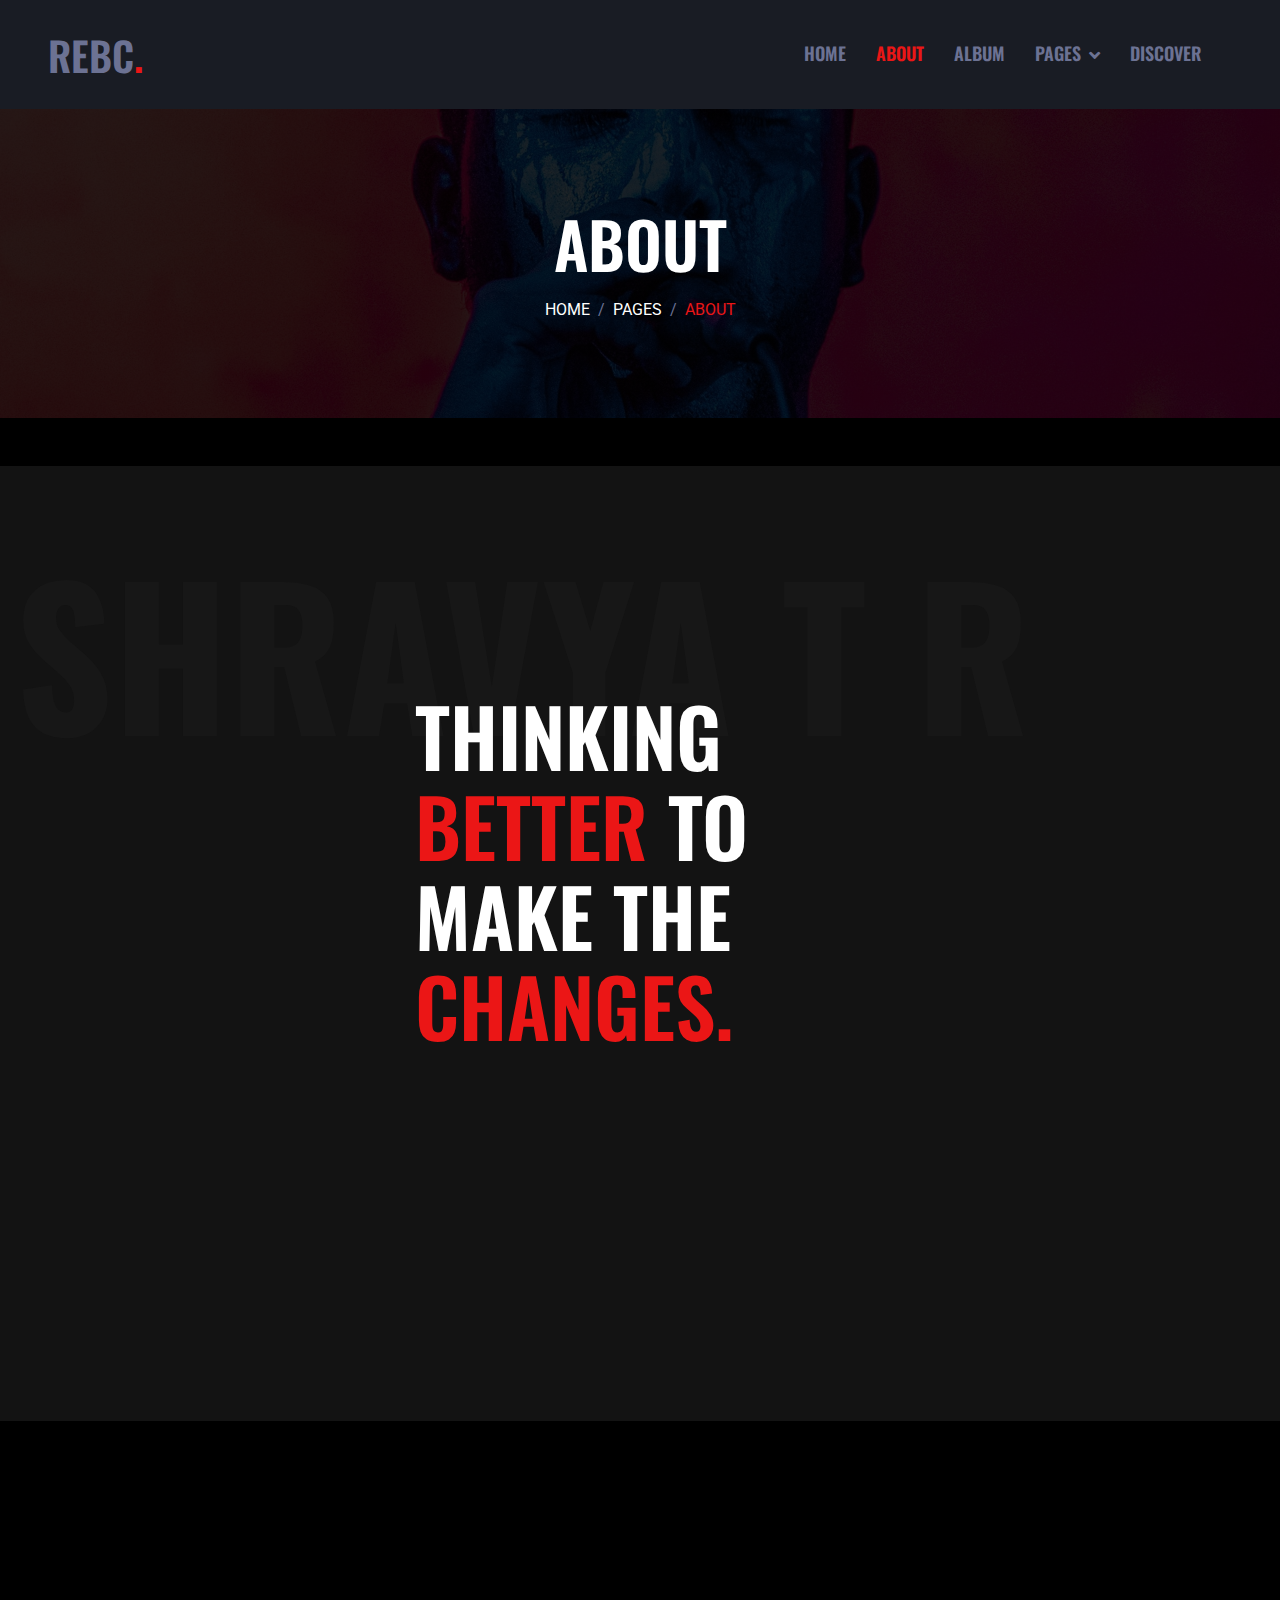
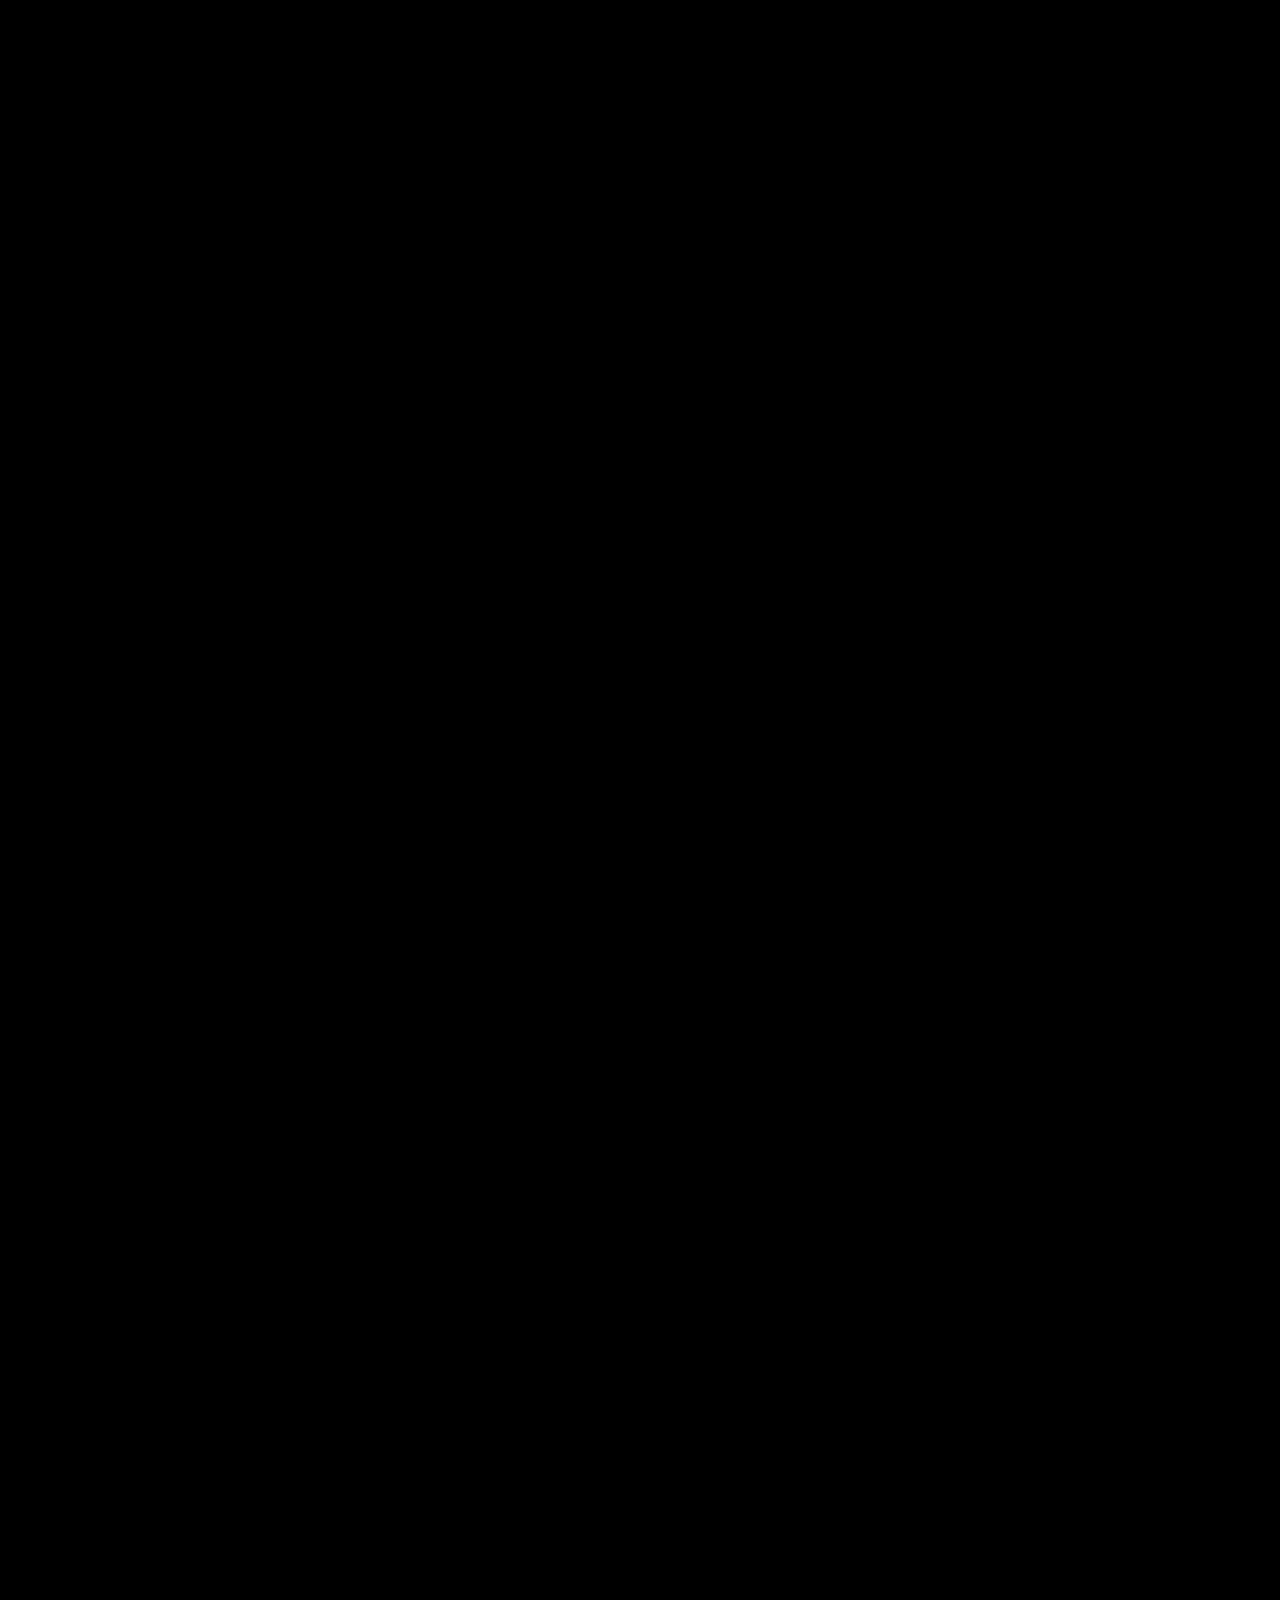
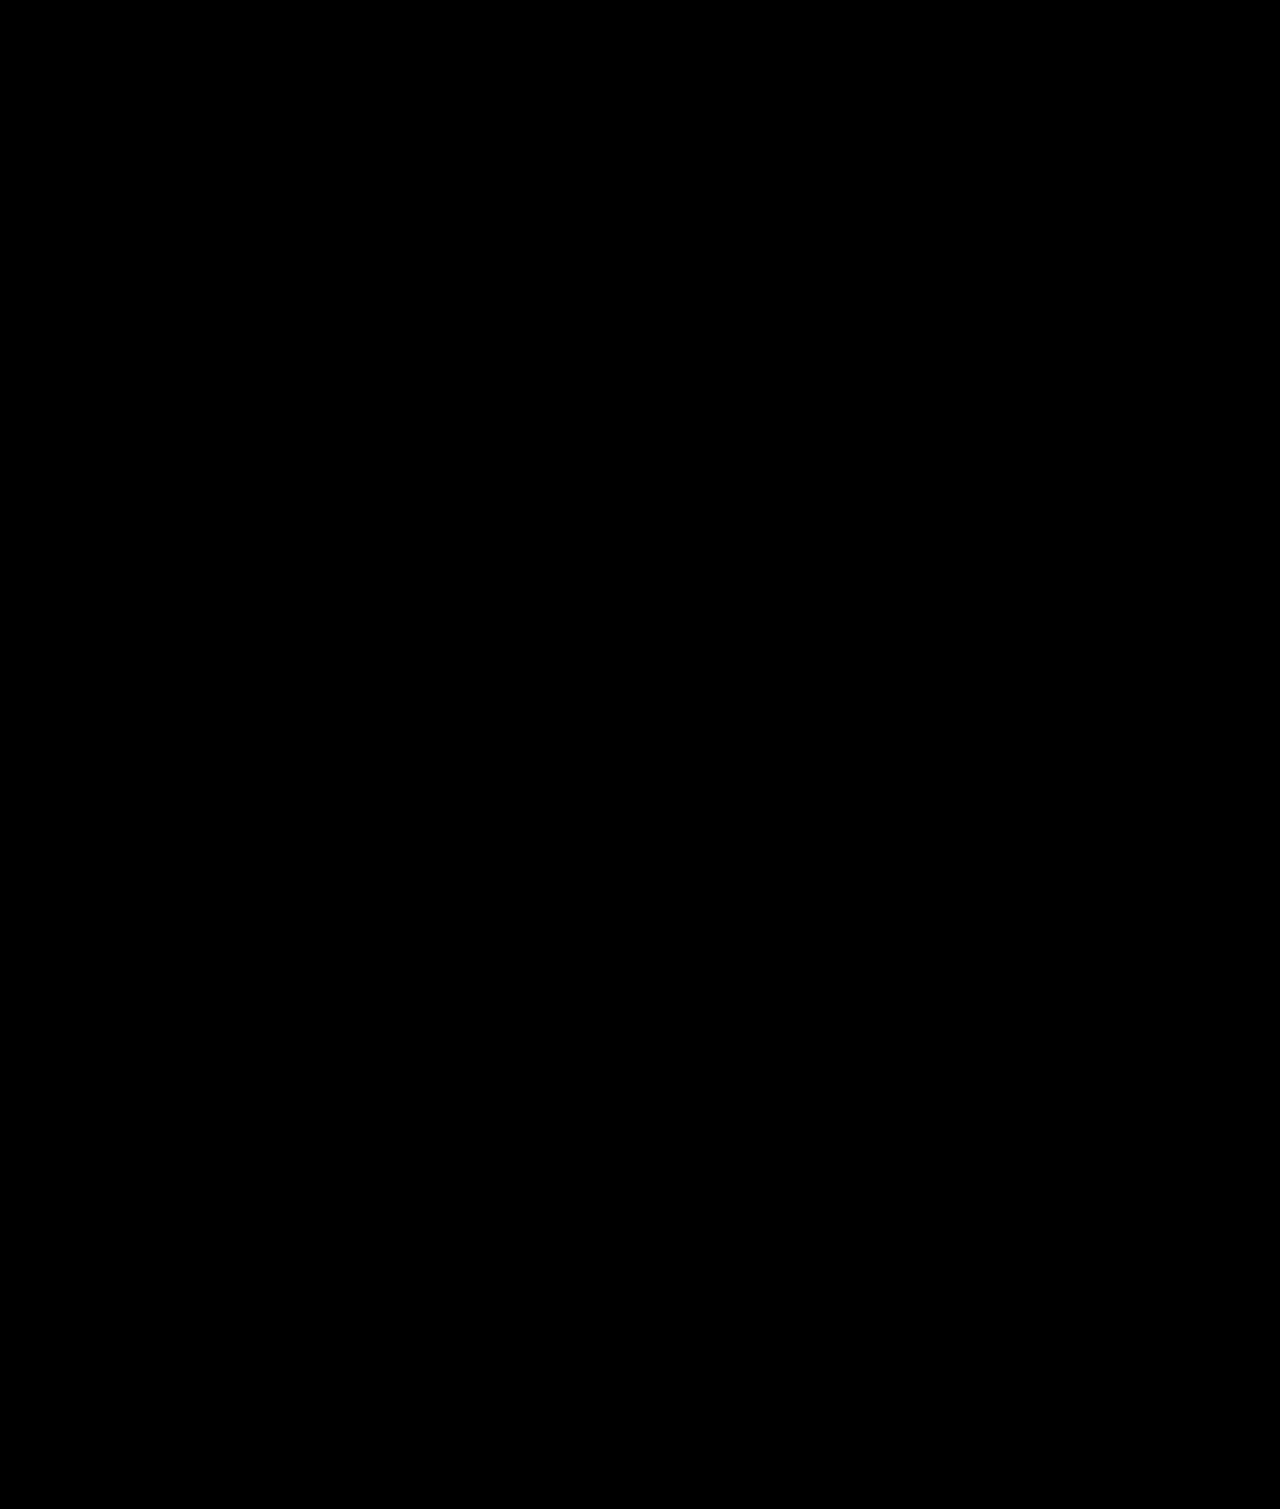
<file: About.html>
<!DOCTYPE html>
<html lang="en">

<head>
    <meta charset="utf-8">
    <title>REBC. - ABOUT</title>
    <meta content="width=device-width, initial-scale=1.0" name="viewport">
    <meta content="" name="keywords">
    <meta content="" name="description">

    <!-- Favicon -->
    <link href="REBC.jpg" rel="icon">

    <!-- Google Web Fonts -->
    <link rel="preconnect" href="https://fonts.googleapis.com">
    <link rel="preconnect" href="https://fonts.gstatic.com" crossorigin>
    <link href="https://fonts.googleapis.com/css2?family=Roboto:wght@400;500&family=Oswald:wght@600&display=swap"
        rel="stylesheet">

    <!-- Icon Font Stylesheet -->
    <link href="https://cdnjs.cloudflare.com/ajax/libs/font-awesome/5.10.0/css/all.min.css" rel="stylesheet">
    <link href="https://cdn.jsdelivr.net/npm/bootstrap-icons@1.4.1/font/bootstrap-icons.css" rel="stylesheet">

    <!-- Libraries Stylesheet -->
    <link href="lib/animate/animate.min.css" rel="stylesheet">
    <link href="lib/owlcarousel/assets/owl.carousel.min.css" rel="stylesheet">
    <link href="lib/glightbox/css/glightbox.min.css" rel="stylesheet">

    <!-- Customized Bootstrap Stylesheet -->
    <link href="css/bootstrap.min.css" rel="stylesheet">
    <!-- <link href="css/owl.carousel.min.css" rel="stylesheet"> -->

    <!-- Template Stylesheet -->
    <link href="css/style.css" rel="stylesheet">
    <link href="css/responsive.css" rel="stylesheet">
</head>

<body>
    <!-- Spinner Start -->
    <div id="spinner"
        class="show bg-dark position-fixed translate-middle w-100 vh-100 top-50 start-50 d-flex align-items-center justify-content-center">
        <div class="spinner-grow text-primary" style="width: 3rem; height: 3rem;" role="status">
            <span class="sr-only">Loading...</span>
        </div>
    </div>
    <!-- Spinner End -->

    <!-- Navbar Start -->
    <nav class="navbar navbar-expand-lg bg-secondary navbar-dark sticky-top py-lg-0 px-lg-5 wow fadeIn"
        data-wow-delay="0.1s">
        <a href="index.html" class="navbar-brand ms-4 ms-lg-0">
            <h1 class="mb-0 text-light text-uppercase">REBC<span class="text-primary">.</span></h1>
        </a>
        <button type="button" class="navbar-toggler me-4" data-bs-toggle="collapse" data-bs-target="#navbarCollapse">
            <span class="navbar-toggler-icon"></span>
        </button>
        <div class="collapse navbar-collapse" id="navbarCollapse">
            <div class="navbar-nav ms-auto p-4 p-lg-0">
                <a href="index.html" class="nav-item nav-link">Home</a>
                <a href="About.html" class="nav-item nav-link active">About</a>
                <a href="Album.html" class="nav-item nav-link">Album</a>
                <div class="nav-item dropdown">
                    <a href="index.html" class="nav-link dropdown-toggle text-light" data-bs-toggle="dropdown">Pages</a>
                    <div class="dropdown-menu m-0">
                        <a href="About-me.html" class="dropdown-item">About Me</a>
                        <a href="New-Release.html" class="dropdown-item">New Release</a>
                        <a href="Top-Hits.html" class="dropdown-item">Top hits</a>
                        <a href="About-rebc.html" class="dropdown-item">About REBC</a>
                        <a href="Gallery.html" class="dropdown-item">GALLERY</a>
                    </div>
                </div>
                <a href="Discover.html" class="nav-item nav-link">Discover</a>
            </div>
        </div>
    </nav>
    <!-- Navbar End -->

    <!-- Page Header Start -->
    <div class="container-fluid page-header py-5 mb-5 wow fadeIn" data-wow-delay="0.1s">
        <div class="container text-center py-5">
            <h1 class="display-3 text-white text-uppercase mb-3 animated slideInDown">ABOUT</h1>
            <nav aria-label="breadcrumb animated slideInDown">
                <ol class="breadcrumb justify-content-center text-uppercase mb-0">
                    <li class="breadcrumb-item"><a class="text-white" href="index.html">Home</a></li>
                    <li class="breadcrumb-item"><a class="text-white" href="index.html">Pages</a></li>
                    <li class="breadcrumb-item text-primary active" aria-current="page">ABOUT</li>
                </ol>
            </nav>
        </div>
    </div>
    <!-- Page Header End -->

    <!-- Banner sec of the page -->
    <section id="Welcome" class="banner-sec">
        <div class="container">
            <div class="row justify-content-center">
                <!-- content of the banner -->
                <div class="col-xs-12 col-sm-5 caption">
                    <h1 class="text-uppercase wow fadeInUpBig" data-wow-delay="0.1s" data-heading="SHRAVYA T R">Thinking
                        <span class="orange">Better</span>
                        to make the <span class="orange">changes.</span>
                    </h1>
                </div>
            </div>
        </div>
    </section>
    <!-- Services sec of the page -->

    <section id="services" class="service-sec">
        <div class="container">
            <div class="row">
                <!-- Services detail of the page -->
                <div class="col-xs-12 col-sm-4 service-col wow fadeInLeftBig" data-wow-delay="0.3s">
                    <h2 class="heading3 text-uppercase" data-heading="P">Song Writer</h2>
                    <span class="text1">Duis autem vel eum iriure dolor in hendr <br class="hidden-xs hidden-sm">in
                        vulputate velit esse molestie consequat<br class="hidden-xs hidden-sm"> vel illum dolore eu
                        feugiat nulla facilisis.</span>
                </div>
                <!-- Services detail of the page -->
                <div class="col-xs-12 col-sm-4 service-col wow fadeInUpBig" data-wow-delay="0.3s">
                    <h2 class="heading3 text-uppercase" data-heading="W">Song Composer</h2>
                    <span class="text1">Duis autem vel eum iriure dolor in hendr <br class="hidden-xs hidden-sm">in
                        vulputate velit esse molestie consequat<br class="hidden-xs hidden-sm"> vel illum dolore eu
                        feugiat nulla facilisis.</span>
                </div>
                <!-- Services detail of the page -->
                <div class="col-xs-12 col-sm-4 service-col wow fadeInRightBig" data-wow-delay="0.3s">
                    <h2 class="heading3 text-uppercase" data-heading="P">Song producer</h2>
                    <span class="text1">Duis autem vel eum iriure dolor in hendr <br class="hidden-xs hidden-sm">in
                        vulputate velit esse molestie consequat<br class="hidden-xs hidden-sm"> vel illum dolore eu
                        feugiat nulla facilisis.</span>
                </div>
            </div>
        </div>
    </section>
    <!-- About Start -->
    <div class="container-xxl py-5  wow fadeInUp" data-wow-delay="0.1s">
        <div class="container">
            <div class="row g-5">
                <div class="col-lg-6 wow fadeIn" data-wow-delay="0.2s">
                    <div class="d-flex flex-column">
                        <img class="img-fluid w-75 align-self-end" src="profile-pic.jpg" alt="">
                        <div class="w-50 bg-secondary p-5 wow fadeInUp" data-wow-delay="0.1s" style="margin-top: -25%;">
                            <h1 class="text-uppercase text-primary mb-3">Four</h1>
                            <h2 class="text-uppercase mb-0">Albums</h2>
                        </div>
                    </div>
                </div>
                <div class="col-lg-6 wow fadeIn" data-wow-delay="0.5s">
                    <p class="d-inline-block bg-secondary text-primary py-1 px-4">ABOUT REBC</p>
                    <h1 class="text-uppercase">More Than Just A Singer.</h1>
                    <h1 class="text-uppercase mb-4 text-primary">Know More About REBC.</h1>

                    <p>Redeyes Blackcat is a singer, songwriter, & producer who traverses easily through pop, edm, &
                        blue genres.</p>
                    <p> Based in Bengaluru, she draws inspiration from all around her, unabashedly weaving true
                        experience & fantasy into heartfelt lyrics that tackle love, loss & everything in between -- all
                        wrapped up in melodic choruses & swell beats.</p>
                    <p class="mb-4">Sound designer, recordist, producer, song writer and music composer from India,
                        with a favor for creative and interdisciplinary work</p>
                    <div class="row g-4 wow fadeInUp" data-wow-delay="0.1s">
                        <div class="col-md-6">
                            <h3 class="text-uppercase mb-3">Since 2015</h3>
                            <p class="mb-0">Tempor erat elitr rebum at clita. Diam dolor diam ipsum sit. Aliqu diam amet
                                diam et eos.</p>
                        </div>
                        <div class="col-md-6">
                            <h3 class="text-uppercase mb-3">20+ Songs</h3>
                            <p class="mb-0">Tempor erat elitr rebum at clita. Diam dolor diam ipsum sit. Aliqu diam amet
                                diam et eos.</p>
                        </div>
                    </div>
                </div>
            </div>
        </div>
    </div>
    <!-- About End -->

    <!-- Team Start -->
    <div class="container-xxl py-5">
        <div class="container">
            <div class="text-center mx-auto mb-5 wow fadeInUp" data-wow-delay="0.1s" style="max-width: 600px;">
                <p class="d-inline-block bg-secondary text-primary py-1 px-4">Top Hits</p>
                <h1 class="text-uppercase">OPEN THE WORLD OF MUSIC. <br>
                    <span class="text-primary"> IT'S ALL HERE.</span>
                </h1>
            </div>
            <div class="row g-4">
                <div class="col-lg-3 col-md-6 wow fadeInUp" data-wow-delay="0.1s">
                    <div class="team-item">
                        <div class="team-img position-relative overflow-hidden">
                            <img class="img-fluid" src="shrav_team.jpg" alt="">
                            <div class="team-social">
                                <a class="btn btn-square" href=""><i class="fab fa-facebook-f"></i></a>
                                <a class="btn btn-square" href=""><i class="fab fa-twitter"></i></a>
                                <a class="btn btn-square" href=""><i class="fab fa-instagram"></i></a>
                            </div>
                        </div>
                        <div class="bg-secondary text-center p-4">
                            <h5 class="text-uppercase">Break Rules</h5>
                            <span class="text-primary">Consideration</span>
                        </div>
                    </div>
                </div>
                <div class="col-lg-3 col-md-6 wow fadeInUp" data-wow-delay="0.3s">
                    <div class="team-item">
                        <div class="team-img position-relative overflow-hidden">
                            <img class="img-fluid" src="shrav_team.jpg" alt="">
                            <div class="team-social">
                                <a class="btn btn-square" href=""><i class="fab fa-facebook-f"></i></a>
                                <a class="btn btn-square" href=""><i class="fab fa-twitter"></i></a>
                                <a class="btn btn-square" href=""><i class="fab fa-instagram"></i></a>
                            </div>
                        </div>
                        <div class="bg-secondary text-center p-4">
                            <h5 class="text-uppercase">Captured</h5>
                            <span class="text-primary">captured</span>
                        </div>
                    </div>
                </div>
                <div class="col-lg-3 col-md-6 wow fadeInUp" data-wow-delay="0.5s">
                    <div class="team-item">
                        <div class="team-img position-relative overflow-hidden">
                            <img class="img-fluid" src="shrav_team.jpg" alt="">
                            <div class="team-social">
                                <a class="btn btn-square" href=""><i class="fab fa-facebook-f"></i></a>
                                <a class="btn btn-square" href=""><i class="fab fa-twitter"></i></a>
                                <a class="btn btn-square" href=""><i class="fab fa-instagram"></i></a>
                            </div>
                        </div>
                        <div class="bg-secondary text-center p-4">
                            <h5 class="text-uppercase">Dismember</h5>
                            <span class="text-primary">Dismember</span>
                        </div>
                    </div>
                </div>
                <div class="col-lg-3 col-md-6 wow fadeInUp" data-wow-delay="0.7s">
                    <div class="team-item">
                        <div class="team-img position-relative overflow-hidden">
                            <img class="img-fluid" src="shrav_team.jpg" alt="">
                            <div class="team-social">
                                <a class="btn btn-square" href=""><i class="fab fa-facebook-f"></i></a>
                                <a class="btn btn-square" href=""><i class="fab fa-twitter"></i></a>
                                <a class="btn btn-square" href=""><i class="fab fa-instagram"></i></a>
                            </div>
                        </div>
                        <div class="bg-secondary text-center p-4">
                            <h5 class="text-uppercase">Say you & I</h5>
                            <span class="text-primary">Consideration</span>
                        </div>
                    </div>
                </div>
            </div>
        </div>
    </div>
    <!-- Team End -->

    <!-- about_area  -->
    <div class="about_area">
        <div class="container">
            <div class="row align-items-center">
                <div class="col-xl-5 col-md-6">
                    <div class="about_thumb wow fadeIn" data-wow-delay="0.2s">
                        <img class="img-fluid" src="shrav.jpg" alt="">
                    </div>
                </div>
                <div class="col-xl-7 col-md-6 wow fadeIn" data-wow-delay="0.5s">
                    <div class="about_info">
                        <h3 class="text-uppercase text-primary">Red Eyes <span class="bg-white text-secondary">Black
                                Cat&nbsp;</span> </h3>
                        <p>Lorem ipsum dolor sit amet consectetur adipisicing elit. Praesentium consectetur nisi
                            itaque
                            ab. Necessitatibus excepturi nostrum similique quod animi atque porro, voluptate
                            aliquam
                            officiis sed quibusdam sint, itaque dolor eum!
                            Lorem ipsum dolor, sit amet consectetur adipisicing elit. Reprehenderit similique,
                            asperiores quaerat nobis sit veniam placeat quas dolorum? Inventore at natus dolore
                            quaerat
                            veniam obcaecati molestias reprehenderit, impedit commodi consequatur.</p>
                        <div class="signature">
                            <img src="Shravya_T R_white.png" alt="">
                        </div>
                    </div>
                </div>
            </div>
        </div>
    </div>

    <section>
        <!-- about_area  -->
        <div class="container-hello wow fadeIn" data-wow-delay="0.5s">
            <div class="picture">Lorem ipsum dolor sit amet consectetur adipisicing elit. Repellendus hic atque,
                veniam sapiente, labore ut magni at inventore fuga autem omnis rem eligendi in accusantium enim,
                ipsum cum ratione! Ducimus. Lorem ipsum dolor, sit amet consectetur adipisicing elit. Esse,
                exercitationem! Ratione enim qui sed id quod temporibus ab vitae unde labore laudantium, sunt
                atque. Quam officia excepturi porro eum dignissimos? Lorem ipsum dolor sit amet consectetur adipisicing
                elit. Neque odit dignissimos iste molestias, doloremque blanditiis earum ut qui a, rerum
                corporishic. Consequatur ad reiciendis qui blanditiis, alias error architecto. Lorem ipsum dolor sit
                amet consectetur adipisicing elit. Incidunt animi harum sint laudantium sequi minus eaque accusantium
                soluta sapiente nam assumenda, impedit perferendis. Molestias quia enim fugiat expedita
                amet consequatur! Lorem ipsum dolor sit amet consectetur adipisicing elit. Quibusdam explicabo
                sint optio? Dolorum, sint consectetur. Cum sed laudantium, voluptatum consectetur facilis aliquid,
                tempore officiis ratione sunt blanditiis, sit in ullam! Lorem ipsum dolor sit amet consectetur
                adipisicing elit. Nemo repellendus consectetur blanditiis culpa recusandae exercitationem
                voluptas soluta sapiente, ea ipsam placeat eaque. Vitae officia expedita et ab facilis repellendus
                ipsam.Lorem ipsum dolor sit amet consectetur adipisicing elit. Repellendus hic atque, veniam
                sapiente, labore ut magni at inventore fuga autem omnis rem eligendi in accusantium enim, ipsum
                cum ratione! Ducimus. Lorem ipsum dolor, sit amet consectetur adipisicing elit. Esse,
                exercitationem! Ratione enim qui sed id quod temporibus ab vitae unde labore laudantium, sunt atque.
                Quam officia excepturi porro eum dignissimos? Lorem ipsum dolor sit amet consectetur adipisicing elit.
                Neque odit dignissimos iste molestias, doloremque blanditiis earum ut qui a, rerum corporis hic.
                Consequatur ad reiciendis qui blanditiis, alias error architecto.
                Lorem ipsum dolor sit amet consectetur adipisicing elit. Incidunt animi harum sint laudantium
                sequi minus eaque accusantium soluta sapiente nam assumenda, impedit perferendis. Molestias quia enim
                fugiat expedita amet consequatur! Lorem ipsum dolor sit amet consectetur adipisicing elit. Quibusdam
                explicabo sint optio? Dolorum, sint consectetur. Cum sed laudantium, voluptatum consectetur facilis
                aliquid, tempore officiis ratione sunt blanditiis, sit in ullam!
                Lorem ipsum dolor sit amet consectetur adipisicing elit. Quibusdam explicabo sint optio?
                Dolorum, sint consectetur. Cum sed laudantium, voluptatum consectetur facilis aliquid, tempore officiis
                ratione sunt blanditiis, sit in ullam! Lorem ipsum dolor sit amet consectetur adipisicing elit.
                Quibusdam explicabo sint optio? Dolorum, sint consectetur. Cum sed laudantium, voluptatum consectetur
                facilis aliquid, tempore officiis ratione sunt blanditiis, sit in ullam!
                Lorem ipsum dolor sit amet consectetur adipisicing elit. Quibusdam explicabo sint optio?
                Dolorum, sint consectetur. Cum sed laudantium, voluptatum consectetur facilis aliquid, tempore officiis
                ratione sunt blanditiis, sit in ullam!
            </div>
        </div>
    </section>

    <!-- ABOUT Start -->
    <div class="container-xxl py-5 wow fadeInUp" data-wow-delay="0.1s">
        <div class="container text-center">
            <div class="row justify-content-center">
                <div class="col-lg-6">
                    <i class="fab fa-spotify display-1"></i>
                    <h1 class="display-1 text-white">REBC<span class="text-primary">.</span></h1>
                    <a class="btn btn-primary py-3 px-5" href="">
                        Follow on Spotify
                    </a>
                </div>
            </div>
        </div>
    </div>
    <!-- ABOUT End -->

    <footer>
        <!-- Footer Start -->
        <div class="container-fluid bg-secondary text-light footer mt-5 pt-5 wow fadeIn" data-wow-delay="0.1s">
            <div class="container py-5">
                <div class="row g-5">
                    <div class="col-lg-4 col-md-6">
                        <h4 class="text-uppercase mb-4">Get In Touch</h4>
                        <div class="d-flex align-items-center mb-2">
                            <p>Redeyes Blackcat is a singer, songwriter, & producer who traverses easily through pop,
                                edm, &
                                blue genres. Based in Bengaluru, she draws inspiration from all around her, unabashedly
                                weaving true experience & fantasy into heartfelt lyrics that tackle love, loss &
                                everything
                                in between --all wrapped up in melodic choruses & swell beats.</p>
                        </div>
                    </div>
                    <div class="col-lg-4 col-md-6">
                        <h4 class="text-uppercase mb-4">Quick Links</h4>
                        <a class="btn btn-link" href="About.html">About</a>
                        <a class="btn btn-link" href="Discover.html">Discover</a>
                        <a class="btn btn-link" href="Album.html">Album</a>
                        <a class="btn btn-link" href="Top-Hits.html">Top Hits</a>
                        <a class="btn btn-link" href="New-Release.html">New Release</a>
                    </div>
                    <div class="col-lg-4 col-md-6">
                        <h4 class="text-uppercase mb-4">FOLLOW ME ON</h4>
                        <div class="d-flex pt-1 m-n1">
                            <a class="btn btn-lg-square btn-dark text-primary m-1" href=""><i
                                    class="fab fa-instagram"></i></a>
                            <a class="btn btn-lg-square btn-dark text-primary m-1" href=""><i
                                    class="fab fa-facebook-f"></i></a>
                            <a class="btn btn-lg-square btn-dark text-primary m-1" href=""><i
                                    class="fab fa-youtube"></i></a>
                            <a class="btn btn-lg-square btn-dark text-primary m-1" href=""><i
                                    class="fab fa-spotify"></i></a>
                        </div>
                    </div>
                </div>
            </div>
        </div>
        <div class="company-text wow fadeIn" data-wow-delay="0.1s">
            <p>REBC<span>.</span></p>
        </div>
    </footer>
    <!-- Footer End -->

    <!-- JavaScript Libraries -->
    <script src="https://code.jquery.com/jquery-3.4.1.min.js"></script>
    <script src="https://cdn.jsdelivr.net/npm/bootstrap@5.0.0/dist/js/bootstrap.bundle.min.js"></script>
    <script src="lib/wow/wow.min.js"></script>
    <script src="lib/easing/easing.min.js"></script>
    <script src="lib/waypoints/waypoints.min.js"></script>
    <script src="lib/owlcarousel/owl.carousel.min.js"></script>

    <!-- Template Javascript -->
    <script src="js/main.js"></script>
</body>

</html>
</file>
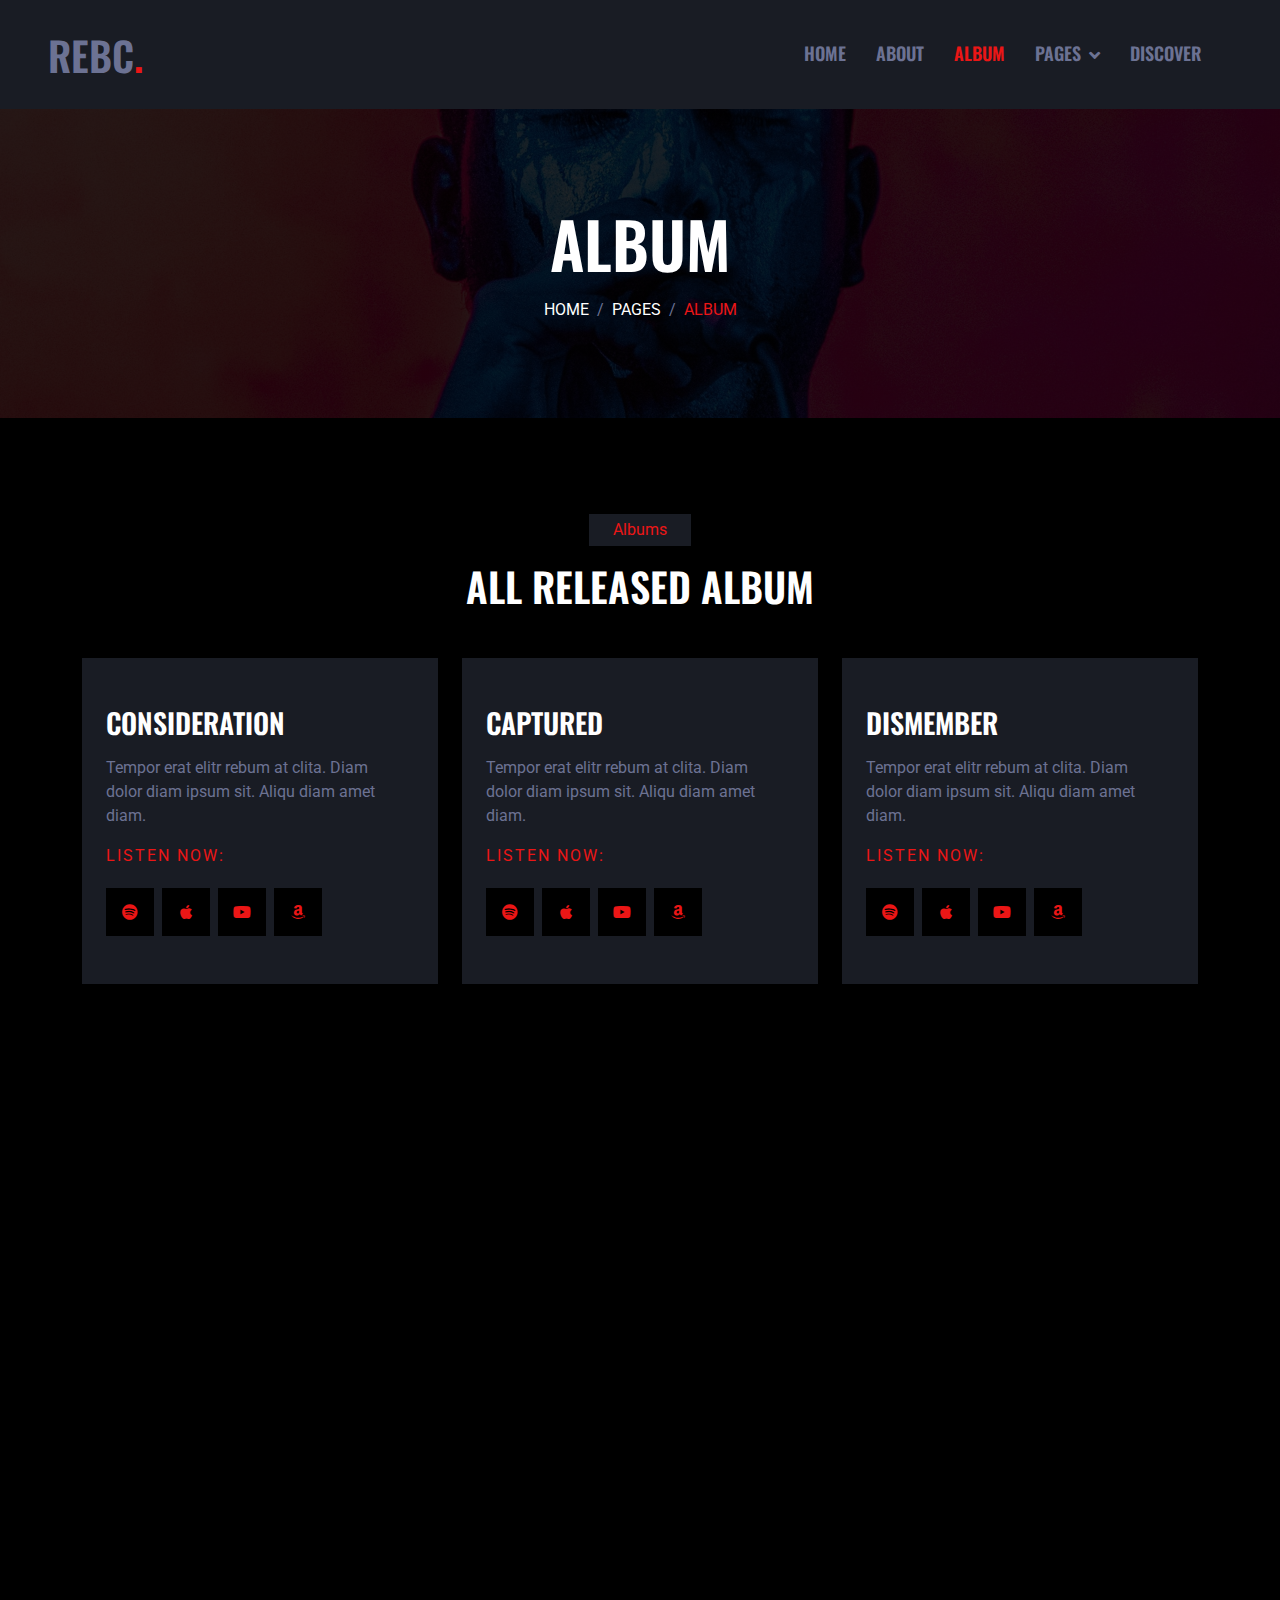
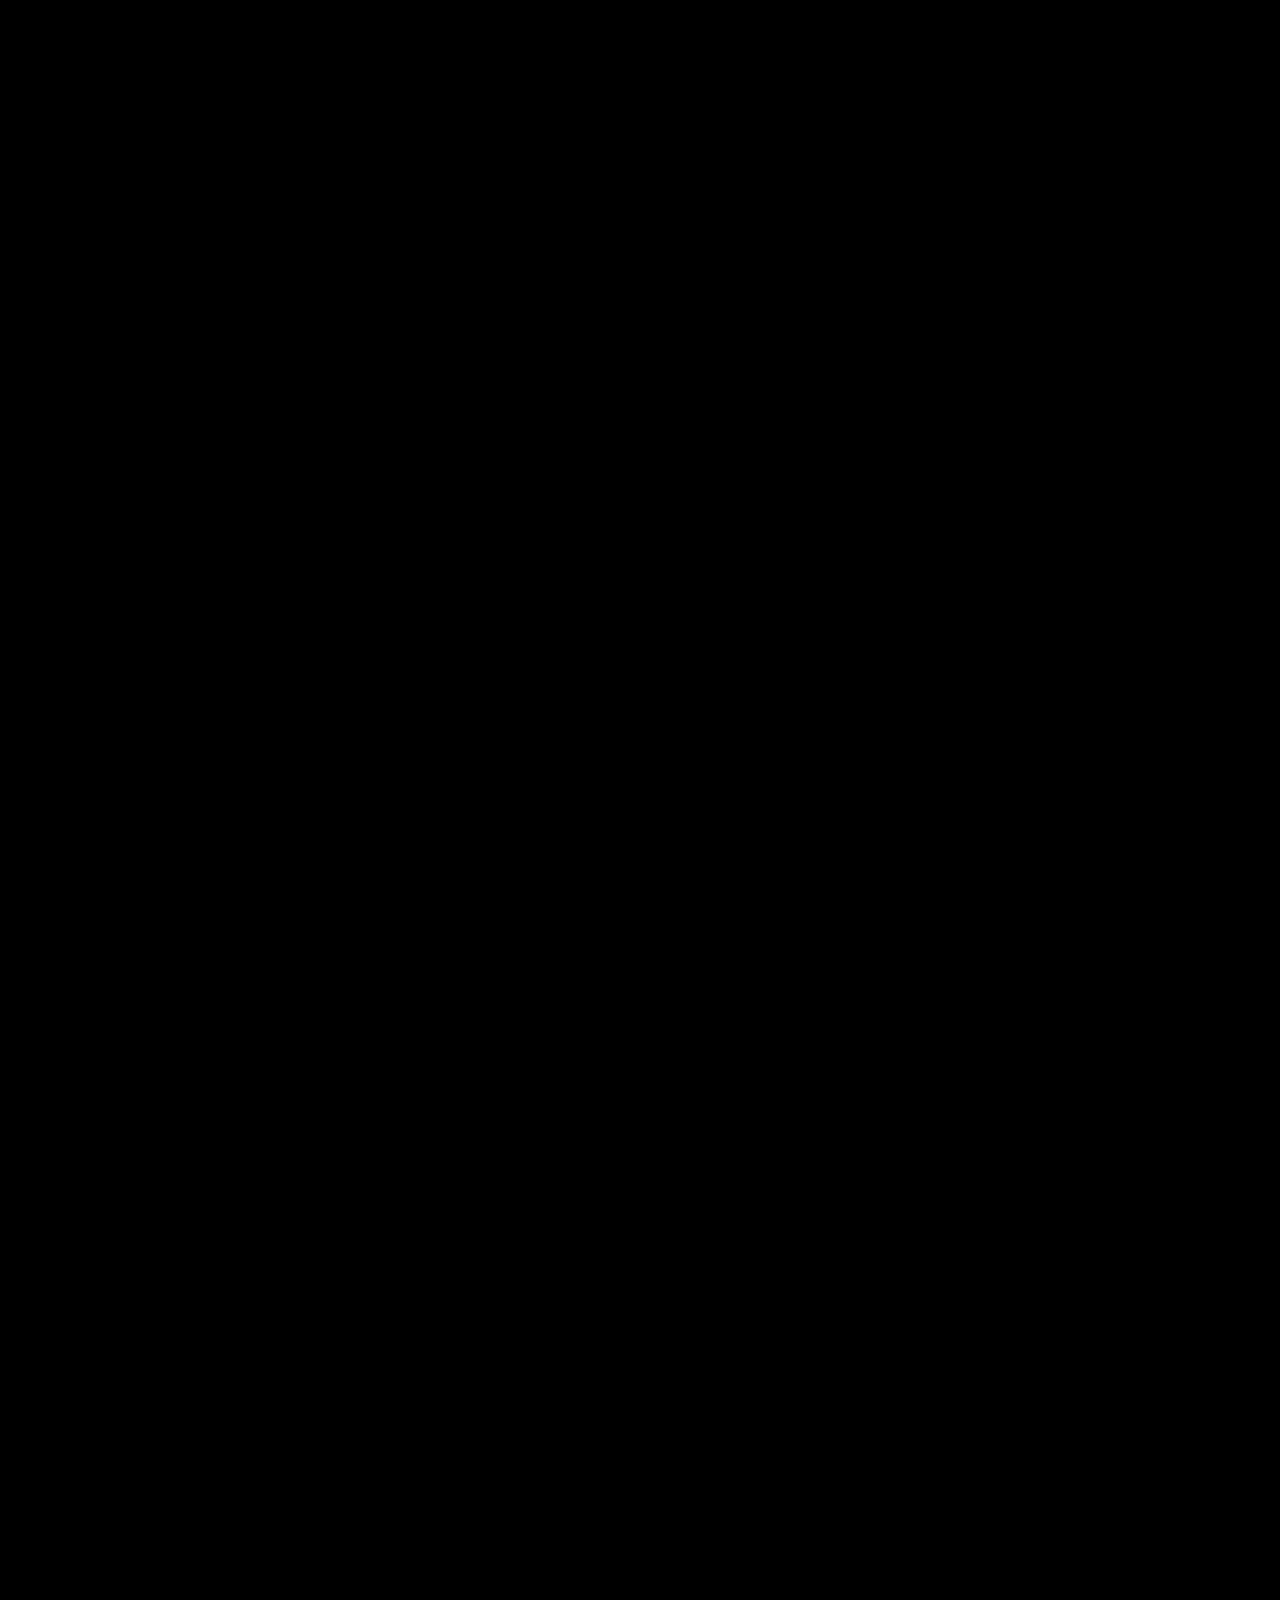
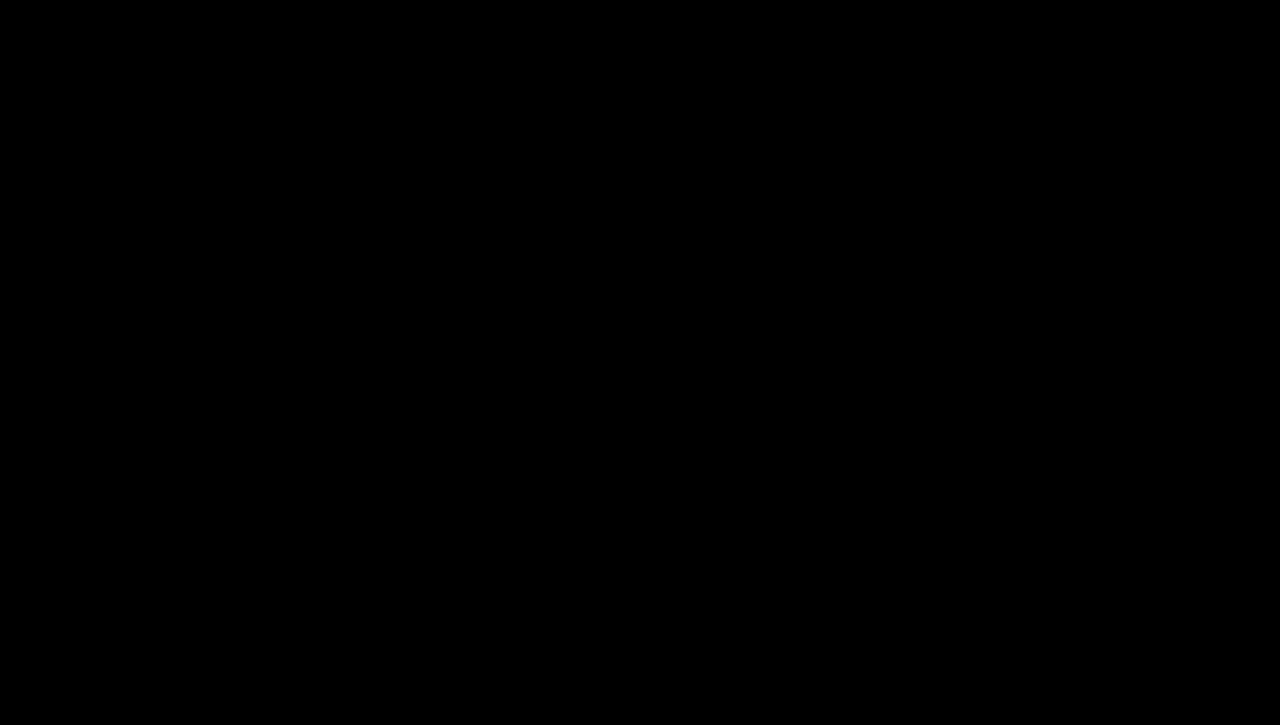
<file: Album.html>
<!DOCTYPE html>
<html lang="en">

<head>
    <meta charset="utf-8">
    <title>REBC. - ALBUM</title>
    <meta content="width=device-width, initial-scale=1.0" name="viewport">
    <meta content="" name="keywords">
    <meta content="" name="description">

    <!-- Favicon -->
    <link href="REBC.jpg" rel="icon">

    <!-- Google Web Fonts -->
    <link rel="preconnect" href="https://fonts.googleapis.com">
    <link rel="preconnect" href="https://fonts.gstatic.com" crossorigin>
    <link href="https://fonts.googleapis.com/css2?family=Roboto:wght@400;500&family=Oswald:wght@600&display=swap"
        rel="stylesheet">

    <!-- Icon Font Stylesheet -->
    <link href="https://cdnjs.cloudflare.com/ajax/libs/font-awesome/5.10.0/css/all.min.css" rel="stylesheet">
    <link href="https://cdn.jsdelivr.net/npm/bootstrap-icons@1.4.1/font/bootstrap-icons.css" rel="stylesheet">

    <!-- Libraries Stylesheet -->
    <link href="lib/animate/animate.min.css" rel="stylesheet">
    <link href="lib/owlcarousel/assets/owl.carousel.min.css" rel="stylesheet">
    <link href="lib/glightbox/css/glightbox.min.css" rel="stylesheet">

    <!-- Customized Bootstrap Stylesheet -->
    <link href="css/bootstrap.min.css" rel="stylesheet">
    <!-- <link href="css/owl.carousel.min.css" rel="stylesheet"> -->

    <!-- Template Stylesheet -->
    <link href="css/style.css" rel="stylesheet">
    <link href="css/responsive.css" rel="stylesheet">
</head>

<body>
    <!-- Spinner Start -->
    <div id="spinner"
        class="show bg-dark position-fixed translate-middle w-100 vh-100 top-50 start-50 d-flex align-items-center justify-content-center">
        <div class="spinner-grow text-primary" style="width: 3rem; height: 3rem;" role="status">
            <span class="sr-only">Loading...</span>
        </div>
    </div>
    <!-- Spinner End -->

    <!-- Navbar Start -->
    <nav class="navbar navbar-expand-lg bg-secondary navbar-dark sticky-top py-lg-0 px-lg-5 wow fadeIn"
        data-wow-delay="0.1s">
        <a href="index.html" class="navbar-brand ms-4 ms-lg-0">
            <h1 class="mb-0 text-light text-uppercase">REBC<span class="text-primary">.</span></h1>
        </a>
        <button type="button" class="navbar-toggler me-4" data-bs-toggle="collapse" data-bs-target="#navbarCollapse">
            <span class="navbar-toggler-icon"></span>
        </button>
        <div class="collapse navbar-collapse" id="navbarCollapse">
            <div class="navbar-nav ms-auto p-4 p-lg-0">
                <a href="index.html" class="nav-item nav-link">Home</a>
                <a href="About.html" class="nav-item nav-link">About</a>
                <a href="Album.html" class="nav-item nav-link active">Album</a>
                <div class="nav-item dropdown">
                    <a href="index.html" class="nav-link dropdown-toggle text-light" data-bs-toggle="dropdown">Pages</a>
                    <div class="dropdown-menu m-0">
                        <a href="About-me.html" class="dropdown-item">About Me</a>
                        <a href="New-Release.html" class="dropdown-item">New Release</a>
                        <a href="Top-Hits.html" class="dropdown-item">Top hits</a>
                        <a href="About-rebc.html" class="dropdown-item ">About REBC</a>
                        <a href="Gallery.html" class="dropdown-item">GALLERY</a>
                    </div>
                </div>
                <a href="Discover.html" class="nav-item nav-link">Discover</a>
            </div>
        </div>
    </nav>
    <!-- Navbar End -->

    <!-- Page Header Start -->
    <div class="container-fluid page-header py-5 mb-5 wow fadeIn" data-wow-delay="0.1s">
        <div class="container text-center py-5">
            <h1 class="display-3 text-white text-uppercase mb-3 animated slideInDown">Album</h1>
            <nav aria-label="breadcrumb animated slideInDown">
                <ol class="breadcrumb justify-content-center text-uppercase mb-0">
                    <li class="breadcrumb-item"><a class="text-white" href="index.html">Home</a></li>
                    <li class="breadcrumb-item"><a class="text-white" href="index.html">Pages</a></li>
                    <li class="breadcrumb-item text-primary active" aria-current="page">Album</li>
                </ol>
            </nav>
        </div>
    </div>
    <!-- Page Header End -->

    <!-- Service Start -->
    <div class="container-xxl py-5">
        <div class="container">
            <div class="text-center mx-auto mb-5 wow fadeInUp" data-wow-delay="0.1s" style="max-width: 600px;">
                <p class="d-inline-block bg-secondary text-primary py-1 px-4">Albums</p>
                <h1 class="text-uppercase">All released Album</h1>
            </div>
            <div class="row g-4">
                <div class="col-lg-4 col-md-6 wow fadeInUp" data-wow-delay="0.1s">
                    <div class="service-item position-relative overflow-hidden bg-secondary d-flex h-100 p-5 ps-0">
                        <div class="ps-4">
                            <h3 class="text-uppercase mb-3">Consideration</h3>
                            <p>Tempor erat elitr rebum at clita. Diam dolor diam ipsum sit. Aliqu diam amet diam.</p>
                            <p class="text-primary text-uppercase" style="letter-spacing: 2px;">Listen Now:</p>
                            <div class="d-flex pt-1 m-n1">
                                <a class="btn btn-lg-square btn-dark text-primary m-1 btn-hover" href=""><i
                                        class="fab fa-spotify"></i></a>
                                <a class="btn btn-lg-square btn-dark text-primary m-1 btn-hover" href=""><i
                                        class="fab fa-apple"></i></a>
                                <a class="btn btn-lg-square btn-dark text-primary m-1 btn-hover" href=""><i
                                        class="fab fa-youtube"></i></a>
                                <a class="btn btn-lg-square btn-dark text-primary m-1 btn-hover" href=""><i
                                        class="fab fa-amazon"></i></a>
                            </div>
                        </div>
                    </div>
                </div>
                <div class="col-lg-4 col-md-6 wow fadeInUp" data-wow-delay="0.3s">
                    <div class="service-item position-relative overflow-hidden bg-secondary d-flex h-100 p-5 ps-0">
                        <div class="ps-4">
                            <h3 class="text-uppercase mb-3">Captured</h3>
                            <p>Tempor erat elitr rebum at clita. Diam dolor diam ipsum sit. Aliqu diam amet diam.</p>
                            <p class="text-primary text-uppercase" style="letter-spacing: 2px;">Listen Now:</p>
                            <div class="d-flex pt-1 m-n1">
                                <a class="btn btn-lg-square btn-dark text-primary m-1 btn-hover" href=""><i
                                        class="fab fa-spotify"></i></a>
                                <a class="btn btn-lg-square btn-dark text-primary m-1 btn-hover" href=""><i
                                        class="fab fa-apple"></i></a>
                                <a class="btn btn-lg-square btn-dark text-primary m-1 btn-hover" href=""><i
                                        class="fab fa-youtube"></i></a>
                                <a class="btn btn-lg-square btn-dark text-primary m-1 btn-hover" href=""><i
                                        class="fab fa-amazon"></i></a>
                            </div>
                        </div>
                    </div>
                </div>
                <div class="col-lg-4 col-md-6 wow fadeInUp" data-wow-delay="0.5s">
                    <div class="service-item position-relative overflow-hidden bg-secondary d-flex h-100 p-5 ps-0">
                        <div class="ps-4">
                            <h3 class="text-uppercase mb-3">Dismember</h3>
                            <p>Tempor erat elitr rebum at clita. Diam dolor diam ipsum sit. Aliqu diam amet diam.</p>
                            <p class="text-primary text-uppercase" style="letter-spacing: 2px;">Listen Now:</p>
                            <div class="d-flex pt-1 m-n1">
                                <a class="btn btn-lg-square btn-dark text-primary m-1 btn-hover" href=""><i
                                        class="fab fa-spotify"></i></a>
                                <a class="btn btn-lg-square btn-dark text-primary m-1 btn-hover" href=""><i
                                        class="fab fa-apple"></i></a>
                                <a class="btn btn-lg-square btn-dark text-primary m-1 btn-hover" href=""><i
                                        class="fab fa-youtube"></i></a>
                                <a class="btn btn-lg-square btn-dark text-primary m-1 btn-hover" href=""><i
                                        class="fab fa-amazon"></i></a>
                            </div>
                        </div>
                    </div>
                </div>
                <div class="col-lg-4 col-md-6 wow fadeInUp" data-wow-delay="0.1s">
                    <div class="service-item position-relative overflow-hidden bg-secondary d-flex h-100 p-5 ps-0">
                        <div class="ps-4">
                            <h3 class="text-uppercase mb-3">Pretend</h3>
                            <p>Tempor erat elitr rebum at clita. Diam dolor diam ipsum sit. Aliqu diam amet diam.</p>
                            <p class="text-primary text-uppercase" style="letter-spacing: 2px;">Listen Now:</p>
                            <div class="d-flex pt-1 m-n1">
                                <a class="btn btn-lg-square btn-dark text-primary m-1 btn-hover" href=""><i
                                        class="fab fa-spotify"></i></a>
                                <a class="btn btn-lg-square btn-dark text-primary m-1 btn-hover" href=""><i
                                        class="fab fa-apple"></i></a>
                                <a class="btn btn-lg-square btn-dark text-primary m-1 btn-hover" href=""><i
                                        class="fab fa-youtube"></i></a>
                                <a class="btn btn-lg-square btn-dark text-primary m-1 btn-hover" href=""><i
                                        class="fab fa-amazon"></i></a>
                            </div>
                        </div>
                    </div>
                </div>
                <div class="col-lg-4 col-md-6 wow fadeInUp" data-wow-delay="0.3s">
                    <div class="service-item position-relative overflow-hidden bg-secondary d-flex h-100 p-5 ps-0">
                        <div class="ps-4">
                            <h3 class="text-uppercase mb-3">Next to you</h3>
                            <p>Tempor erat elitr rebum at clita. Diam dolor diam ipsum sit. Aliqu diam amet diam.</p>
                            <p class="text-primary text-uppercase" style="letter-spacing: 2px;">Listen Now:</p>
                            <div class="d-flex pt-1 m-n1">
                                <a class="btn btn-lg-square btn-dark text-primary m-1 btn-hover" href=""><i
                                        class="fab fa-spotify"></i></a>
                                <a class="btn btn-lg-square btn-dark text-primary m-1 btn-hover" href=""><i
                                        class="fab fa-apple"></i></a>
                                <a class="btn btn-lg-square btn-dark text-primary m-1 btn-hover" href=""><i
                                        class="fab fa-youtube"></i></a>
                                <a class="btn btn-lg-square btn-dark text-primary m-1 btn-hover" href=""><i
                                        class="fab fa-amazon"></i></a>
                            </div>
                        </div>
                    </div>
                </div>
                <div class="col-lg-4 col-md-6 wow fadeInUp" data-wow-delay="0.5s">
                    <div class="service-item position-relative overflow-hidden bg-secondary d-flex h-100 p-5 ps-0">
                        <div class="ps-4">
                            <h3 class="text-uppercase mb-3">Fireworks</h3>
                            <p>Tempor erat elitr rebum at clita. Diam dolor diam ipsum sit. Aliqu diam amet diam.</p>
                            <p class="text-primary text-uppercase" style="letter-spacing: 2px;">Listen Now:</p>
                            <div class="d-flex pt-1 m-n1">
                                <a class="btn btn-lg-square btn-dark text-primary m-1 btn-hover" href=""><i
                                        class="fab fa-spotify"></i></a>
                                <a class="btn btn-lg-square btn-dark text-primary m-1 btn-hover" href=""><i
                                        class="fab fa-apple"></i></a>
                                <a class="btn btn-lg-square btn-dark text-primary m-1 btn-hover" href=""><i
                                        class="fab fa-youtube"></i></a>
                                <a class="btn btn-lg-square btn-dark text-primary m-1 btn-hover" href=""><i
                                        class="fab fa-amazon"></i></a>
                            </div>
                        </div>
                    </div>
                </div>
            </div>
        </div>
    </div>
    <!-- Service End -->


    <!-- youtube_video_area  -->
    <div class="youtube_video_area wow fadeIn" data-wow-delay="0.5s">
        <div class="container-fluid p-0">
            <div class="row no-gutters">
                <div class="col-xl-3 col-lg-3 col-md-6">
                    <div class="single_video">
                        <div class="thumb">
                            <img src="featured-image-1.jpg" alt="">
                        </div>
                        <div class="hover_elements">
                            <div class="video">
                                <a class="glightbox" href="https://youtu.be/MFWfAQPeg_Q">
                                    <i class="fa fa-play"></i>
                                </a>
                            </div>
                            <div class="hover_inner">
                                <span class="bg-secondary">CONSIDERATION</span>
                                <h3 class="bg-secondary">THE ONLY BLUE</h3>
                            </div>
                        </div>
                    </div>
                </div>
                <div class=" col-xl-3 col-lg-3 col-md-6">
                    <div class="single_video">
                        <div class="thumb">
                            <img src="featured-image-1.jpg" alt="">
                        </div>
                        <div class="hover_elements">
                            <div class="video">
                                <a class="glightbox" href="https://youtu.be/MFWfAQPeg_Q">
                                    <i class="fa fa-play"></i>
                                </a>
                            </div>
                            <div class="hover_inner">
                                <span class="bg-secondary">CONSIDERATION</span>
                                <h3 class="bg-secondary">THE ONLY BLUE</h3>
                            </div>
                        </div>
                    </div>
                </div>
                <div class="col-xl-3 col-lg-3 col-md-6">
                    <div class="single_video">
                        <div class="thumb">
                            <img src="featured-image-1.jpg" alt="">
                        </div>
                        <div class="hover_elements">
                            <div class="video">
                                <a class="glightbox" href="https://youtu.be/MFWfAQPeg_Q">
                                    <i class="fa fa-play"></i>
                                </a>
                            </div>
                            <div class="hover_inner">
                                <span class="bg-secondary">CONSIDERATION</span>
                                <h3 class="bg-secondary">THE ONLY BLUE</h3>
                            </div>
                        </div>
                    </div>
                </div>
                <div class="col-xl-3 col-lg-3 col-md-6">
                    <div class="single_video">
                        <div class="thumb">
                            <img src="featured-image-1.jpg" alt="">
                        </div>
                        <div class="hover_elements">
                            <div class="video">
                                <a class="glightbox" href="https://youtu.be/MFWfAQPeg_Q">
                                    <i class="fa fa-play"></i>
                                </a>
                            </div>
                            <div class="hover_inner">
                                <span class="bg-secondary">CONSIDERATION</span>
                                <h3 class="bg-secondary">THE ONLY BLUE</h3>
                            </div>
                        </div>
                    </div>
                </div>
            </div>
        </div>
    </div>
    <!-- / youtube_video_area  -->

    <!-- Price Start -->
    <div class="container-xxl py-5">
        <div class="container">
            <div class="row g-0">
                <div class="col-lg-6 wow fadeIn" data-wow-delay="0.1s">
                    <div class="bg-secondary h-100 d-flex flex-column justify-content-center p-5">
                        <p class="d-inline-flex bg-dark text-primary py-1 px-4 me-auto">New Release</p>
                        <h1 class="text-uppercase mb-4">Check Out Latest Album</h1>
                        <div>
                            <div class="d-flex border-bottom py-2">
                                I am so excited to share this collection of music 3 years in the making! Dies Irae
                                consists of 13 tracks, set in the year 3000. It explores different textures, genres, and
                                sounds, rooted in my classical music background, and expands from there into various
                                directions. This version of the Moonlight Sonata is set on an Alien Planet interspersed
                                with the calls of Spirit Animals that live in the skies- when producing the arrangement,
                                I envisioned the setting and visuals, which you can see in the music video. I hope you
                                guys enjoy this song!
                            </div>
                            <h5 class="text-uppercase mb-3 mt-3">Consideration</h5>
                            <p class="text-primary text-uppercase" style="letter-spacing: 2px;">Listen Now:</p>
                            <div class="d-flex pt-1 m-n1">
                                <a class="btn btn-lg-square btn-dark text-primary m-1 btn-hover" href=""><i
                                        class="fab fa-spotify"></i></a>
                                <a class="btn btn-lg-square btn-dark text-primary m-1 btn-hover" href=""><i
                                        class="fab fa-apple"></i></a>
                                <a class="btn btn-lg-square btn-dark text-primary m-1 btn-hover" href=""><i
                                        class="fab fa-youtube"></i></a>
                                <a class="btn btn-lg-square btn-dark text-primary m-1 btn-hover" href=""><i
                                        class="fab fa-amazon"></i></a>
                            </div>
                        </div>
                    </div>
                </div>
                <div class="col-lg-6 wow fadeIn" data-wow-delay="0.5s">
                    <div class="h-100">
                        <img class="img-fluid h-100" src="REBC.jpg" alt="">
                    </div>
                </div>
            </div>
        </div>
    </div>
    <!-- Price End -->

    <!-- Team Start -->
    <div class="container-xxl py-5">
        <div class="container">
            <div class="text-center mx-auto mb-5 wow fadeInUp" data-wow-delay="0.1s" style="max-width: 600px;">
                <p class="d-inline-block bg-secondary text-primary py-1 px-4">Top Hits</p>
                <h1 class="text-uppercase">OPEN THE WORLD OF MUSIC. <br>
                    <span class="text-primary"> IT'S ALL HERE.</span>
                </h1>
            </div>
            <div class="row g-4">
                <div class="col-lg-3 col-md-6 wow fadeInUp" data-wow-delay="0.1s">
                    <div class="team-item">
                        <div class="team-img position-relative overflow-hidden">
                            <img class="img-fluid" src="shrav_team.jpg" alt="">
                            <div class="team-social">
                                <a class="btn btn-square" href=""><i class="fab fa-facebook-f"></i></a>
                                <a class="btn btn-square" href=""><i class="fab fa-twitter"></i></a>
                                <a class="btn btn-square" href=""><i class="fab fa-instagram"></i></a>
                            </div>
                        </div>
                        <div class="bg-secondary text-center p-4">
                            <h5 class="text-uppercase">Break Rules</h5>
                            <span class="text-primary">Consideration</span>
                        </div>
                    </div>
                </div>
                <div class="col-lg-3 col-md-6 wow fadeInUp" data-wow-delay="0.3s">
                    <div class="team-item">
                        <div class="team-img position-relative overflow-hidden">
                            <img class="img-fluid" src="shrav_team.jpg" alt="">
                            <div class="team-social">
                                <a class="btn btn-square" href=""><i class="fab fa-facebook-f"></i></a>
                                <a class="btn btn-square" href=""><i class="fab fa-twitter"></i></a>
                                <a class="btn btn-square" href=""><i class="fab fa-instagram"></i></a>
                            </div>
                        </div>
                        <div class="bg-secondary text-center p-4">
                            <h5 class="text-uppercase">Captured</h5>
                            <span class="text-primary">captured</span>
                        </div>
                    </div>
                </div>
                <div class="col-lg-3 col-md-6 wow fadeInUp" data-wow-delay="0.5s">
                    <div class="team-item">
                        <div class="team-img position-relative overflow-hidden">
                            <img class="img-fluid" src="shrav_team.jpg" alt="">
                            <div class="team-social">
                                <a class="btn btn-square" href=""><i class="fab fa-facebook-f"></i></a>
                                <a class="btn btn-square" href=""><i class="fab fa-twitter"></i></a>
                                <a class="btn btn-square" href=""><i class="fab fa-instagram"></i></a>
                            </div>
                        </div>
                        <div class="bg-secondary text-center p-4">
                            <h5 class="text-uppercase">Dismember</h5>
                            <span class="text-primary">Dismember</span>
                        </div>
                    </div>
                </div>
                <div class="col-lg-3 col-md-6 wow fadeInUp" data-wow-delay="0.7s">
                    <div class="team-item">
                        <div class="team-img position-relative overflow-hidden">
                            <img class="img-fluid" src="shrav_team.jpg" alt="">
                            <div class="team-social">
                                <a class="btn btn-square" href=""><i class="fab fa-facebook-f"></i></a>
                                <a class="btn btn-square" href=""><i class="fab fa-twitter"></i></a>
                                <a class="btn btn-square" href=""><i class="fab fa-instagram"></i></a>
                            </div>
                        </div>
                        <div class="bg-secondary text-center p-4">
                            <h5 class="text-uppercase">Say you & I</h5>
                            <span class="text-primary">Consideration</span>
                        </div>
                    </div>
                </div>
            </div>
        </div>
    </div>
    <!-- Team End -->

    <!-- ABOUT Start -->
    <div class="container-xxl py-5 wow fadeInUp" data-wow-delay="0.1s">
        <div class="container text-center">
            <div class="row justify-content-center">
                <div class="col-lg-6">
                    <i class="fab fa-spotify display-1"></i>
                    <h1 class="display-1 text-white">REBC<span class="text-primary">.</span></h1>
                    <a class="btn btn-primary py-3 px-5" href="">
                        Follow on Spotify
                    </a>
                </div>
            </div>
        </div>
    </div>
    <!-- ABOUT End -->


    <!-- Footer Start -->
    <div class="container-fluid bg-secondary text-light footer mt-5 pt-5 wow fadeIn" data-wow-delay="0.1s">
        <div class="container py-5">
            <div class="row g-5">
                <div class="col-lg-4 col-md-6">
                    <h4 class="text-uppercase mb-4">Get In Touch</h4>
                    <div class="d-flex align-items-center mb-2">
                        <p>Redeyes Blackcat is a singer, songwriter, & producer who traverses easily through pop, edm, &
                            blue genres. Based in Bengaluru, she draws inspiration from all around her, unabashedly
                            weaving true experience & fantasy into heartfelt lyrics that tackle love, loss & everything
                            in between --all wrapped up in melodic choruses & swell beats.</p>
                    </div>
                </div>
                <div class="col-lg-4 col-md-6">
                    <h4 class="text-uppercase mb-4">Quick Links</h4>
                    <a class="btn btn-link" href="About.html">About</a>
                    <a class="btn btn-link" href="Discover.html">Discover</a>
                    <a class="btn btn-link" href="Album.html">Album</a>
                    <a class="btn btn-link" href="Top-Hits.html">Top Hits</a>
                    <a class="btn btn-link" href="New-Release.html">New Release</a>
                </div>
                <div class="col-lg-4 col-md-6">
                    <h4 class="text-uppercase mb-4">FOLLOW ME ON</h4>
                    <div class="d-flex pt-1 m-n1">
                        <a class="btn btn-lg-square btn-dark text-primary m-1" href=""><i
                                class="fab fa-instagram"></i></a>
                        <a class="btn btn-lg-square btn-dark text-primary m-1" href=""><i
                                class="fab fa-facebook-f"></i></a>
                        <a class="btn btn-lg-square btn-dark text-primary m-1" href=""><i
                                class="fab fa-youtube"></i></a>
                        <a class="btn btn-lg-square btn-dark text-primary m-1" href=""><i
                                class="fab fa-spotify"></i></a>
                    </div>
                </div>
            </div>
        </div>
    </div>
    <div class="company-text wow fadeIn" data-wow-delay="0.1s">
        <p>REBC<span>.</span></p>
    </div>
    <!-- Footer End -->

    <!-- JavaScript Libraries -->
    <script src="https://code.jquery.com/jquery-3.4.1.min.js"></script>
    <script src="https://cdn.jsdelivr.net/npm/bootstrap@5.0.0/dist/js/bootstrap.bundle.min.js"></script>
    <script src="lib/wow/wow.min.js"></script>
    <script src="lib/easing/easing.min.js"></script>
    <script src="lib/waypoints/waypoints.min.js"></script>
    <script src="lib/glightbox/js/glightbox.min.js"></script>
    <script src="lib/owlcarousel/owl.carousel.min.js"></script>

    <!-- Template Javascript -->
    <script src="js/main.js"></script>
    <script src="js/active.js"></script>
</body>

</html>
</file>
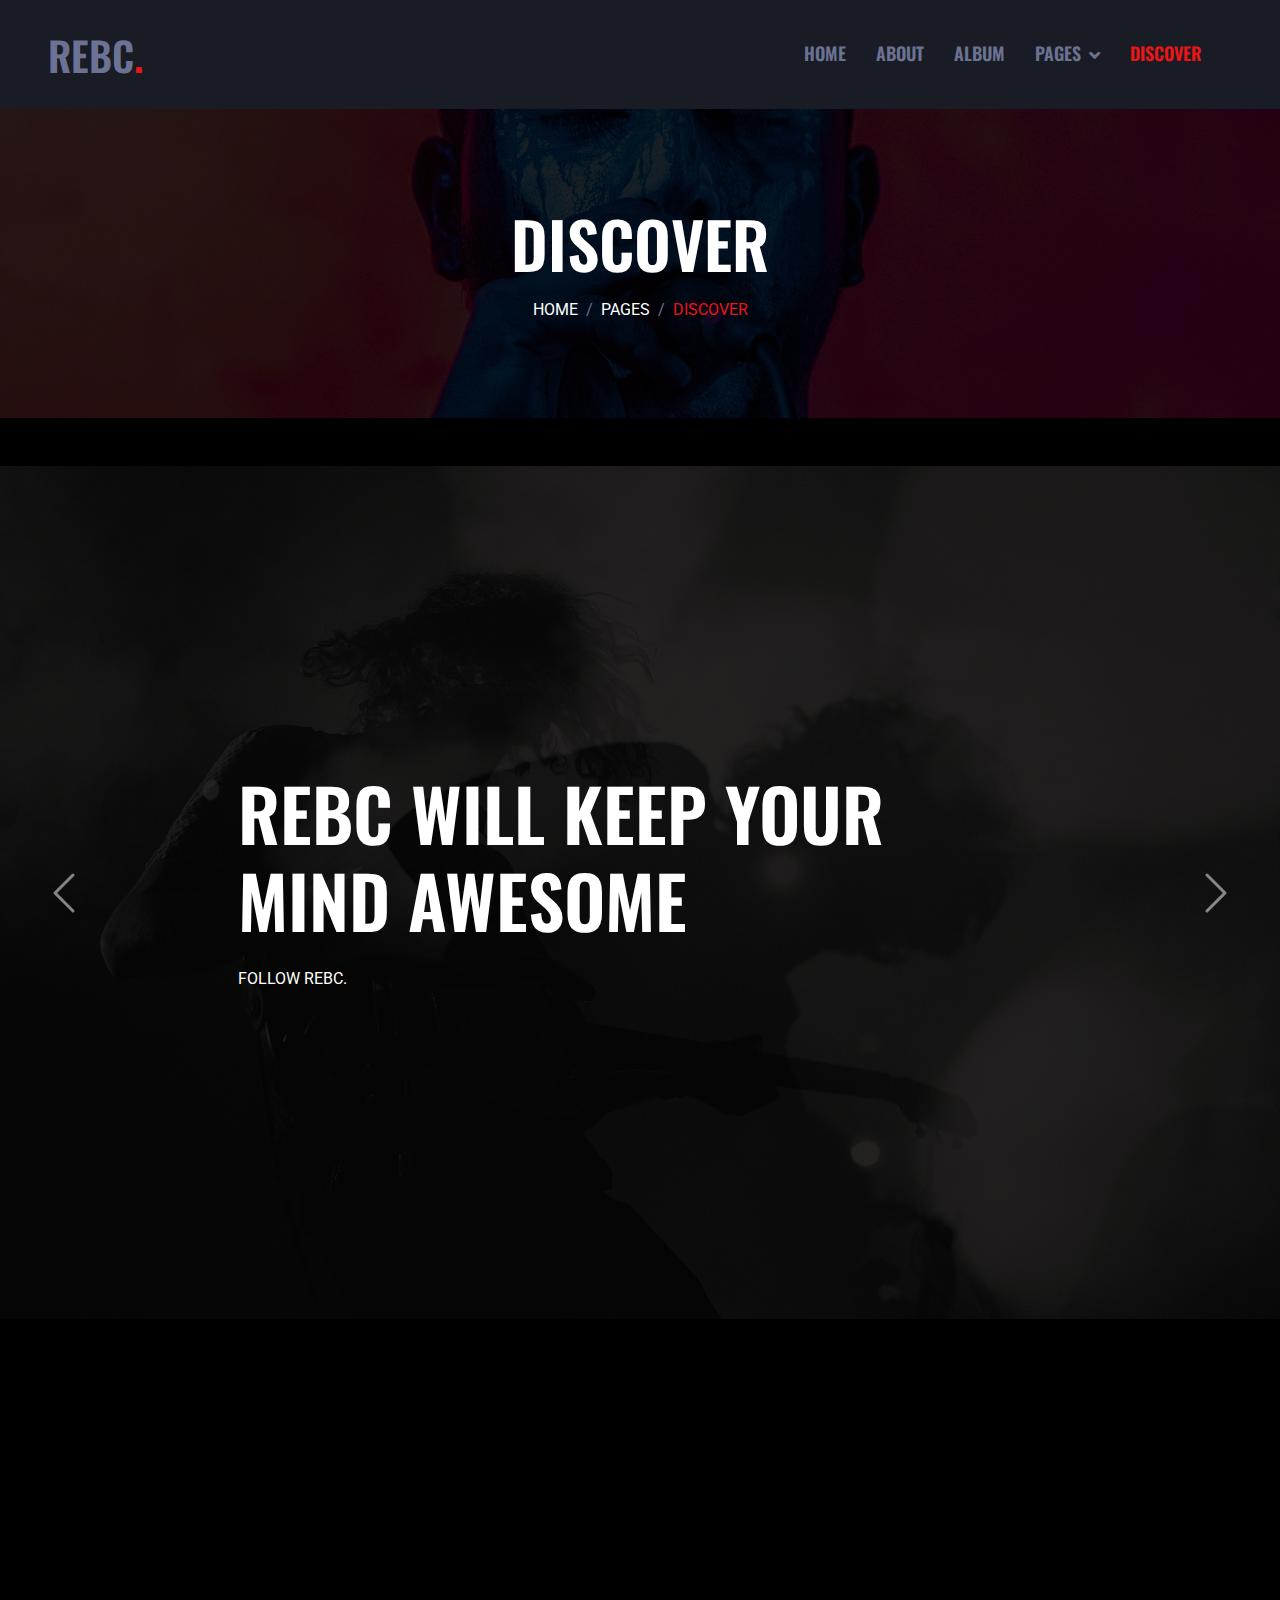
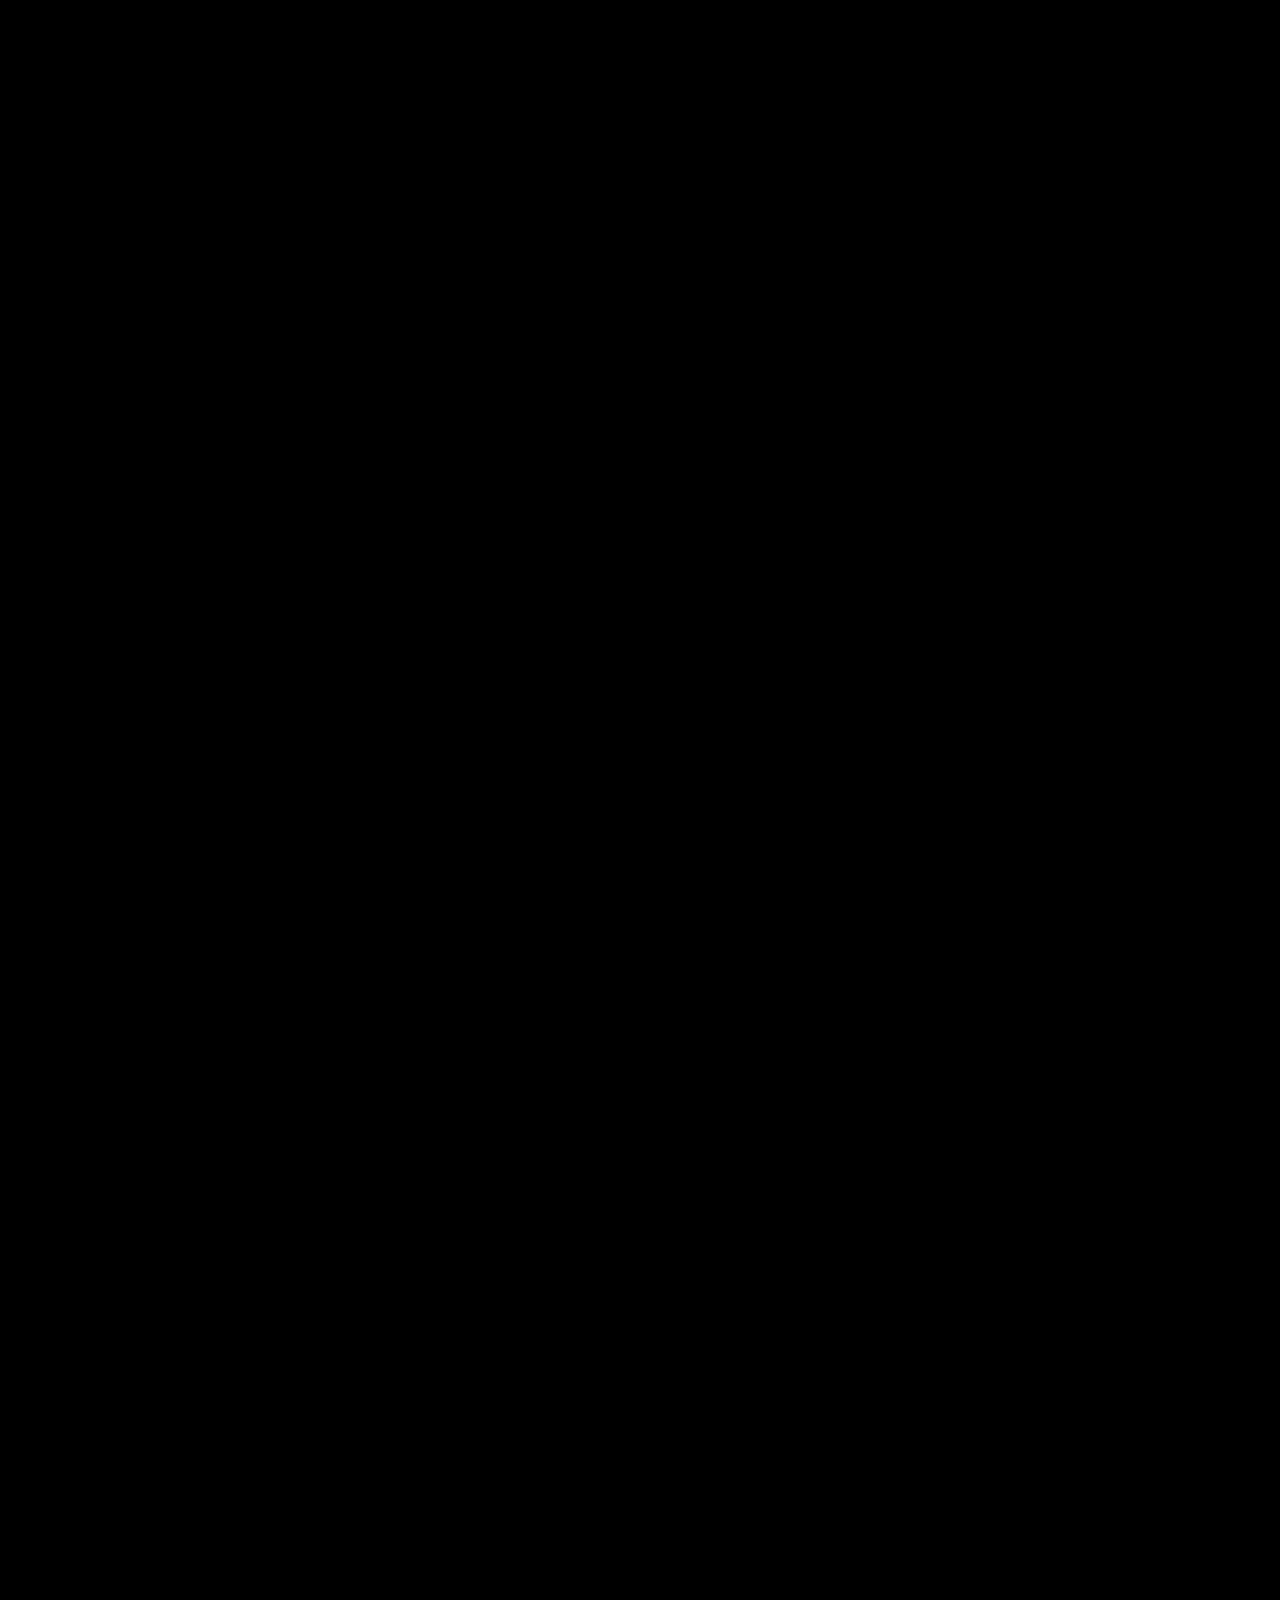
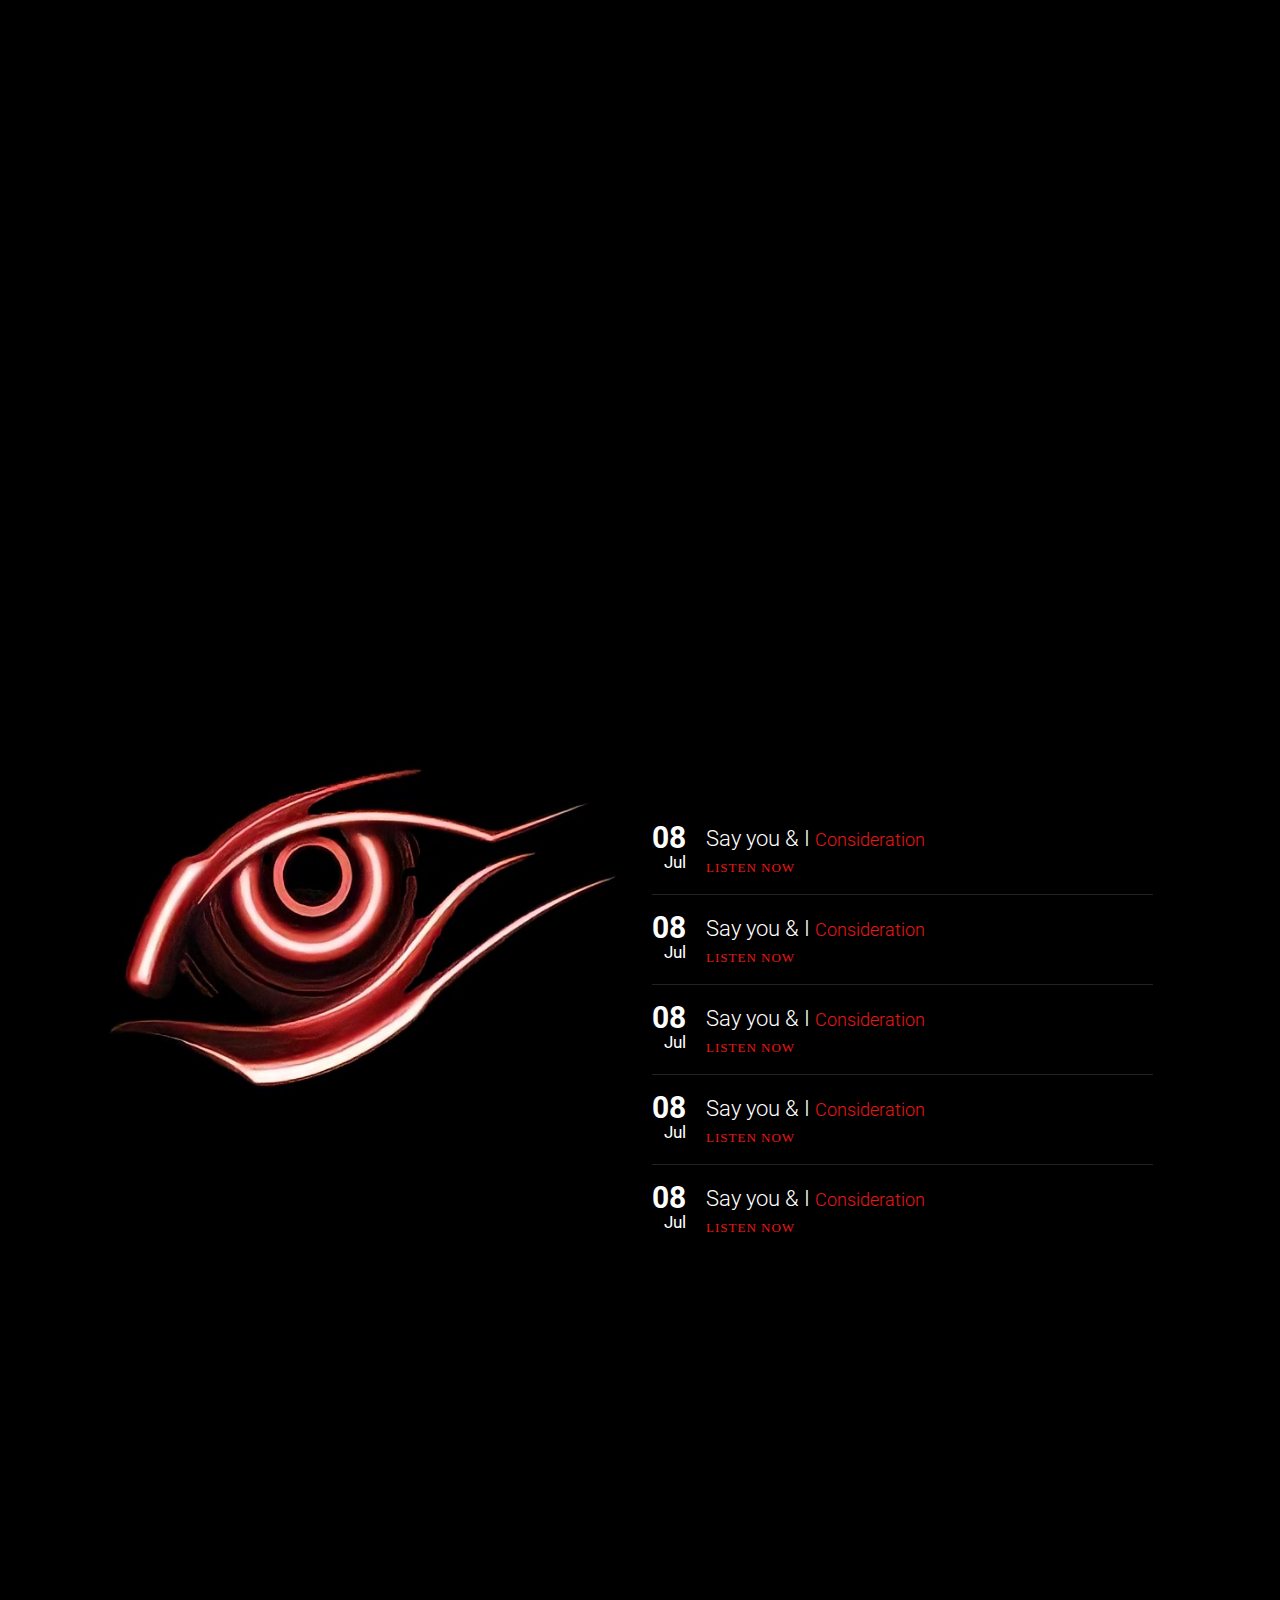
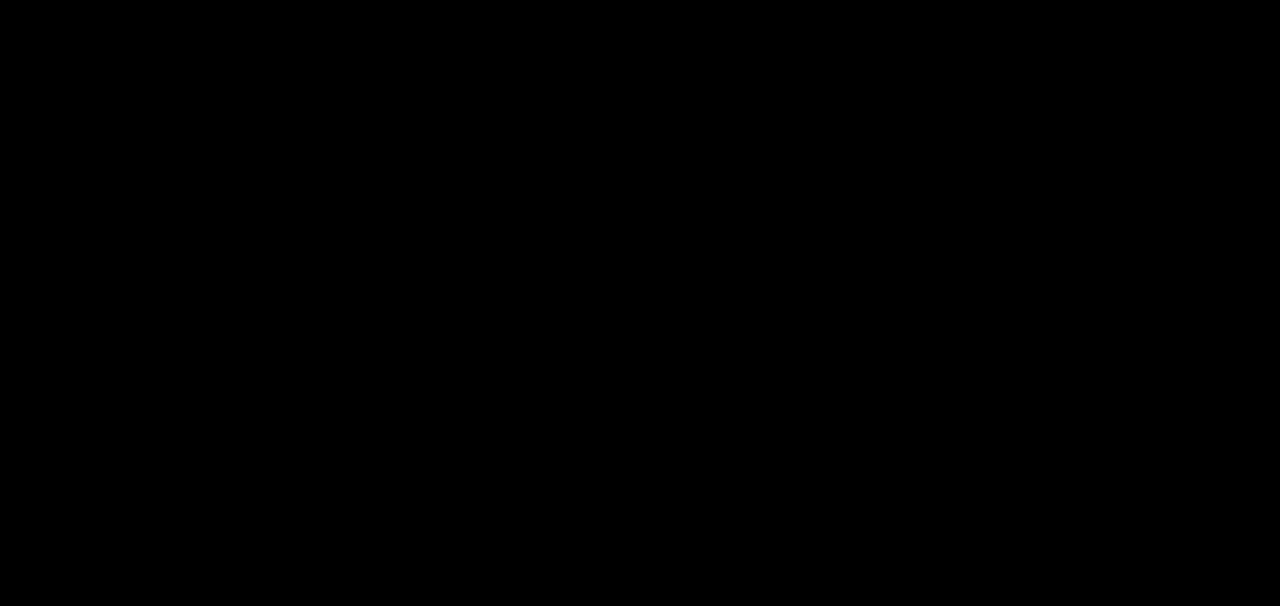
<file: Discover.html>
<!DOCTYPE html>
<html lang="en">

<head>
    <meta charset="utf-8">
    <title>REBC. - DISCOVER</title>
    <meta content="width=device-width, initial-scale=1.0" name="viewport">
    <meta content="" name="keywords">
    <meta content="" name="description">

    <!-- Favicon -->
    <link href="REBC.jpg" rel="icon">

    <!-- Google Web Fonts -->
    <link rel="preconnect" href="https://fonts.googleapis.com">
    <link rel="preconnect" href="https://fonts.gstatic.com" crossorigin>
    <link href="https://fonts.googleapis.com/css2?family=Roboto:wght@400;500&family=Oswald:wght@600&display=swap"
        rel="stylesheet">

    <!-- Icon Font Stylesheet -->
    <link href="https://cdnjs.cloudflare.com/ajax/libs/font-awesome/5.10.0/css/all.min.css" rel="stylesheet">
    <link href="https://cdn.jsdelivr.net/npm/bootstrap-icons@1.4.1/font/bootstrap-icons.css" rel="stylesheet">

    <!-- Libraries Stylesheet -->
    <link href="lib/animate/animate.min.css" rel="stylesheet">
    <link href="lib/owlcarousel/assets/owl.carousel.min.css" rel="stylesheet">
    <link href="lib/glightbox/css/glightbox.min.css" rel="stylesheet">

    <!-- Customized Bootstrap Stylesheet -->
    <link href="css/bootstrap.min.css" rel="stylesheet">
    <!-- <link href="css/owl.carousel.min.css" rel="stylesheet"> -->

    <!-- Template Stylesheet -->
    <link href="css/style.css" rel="stylesheet">
    <link href="css/responsive.css" rel="stylesheet">
</head>

<body>
    <!-- Spinner Start -->
    <div id="spinner"
        class="show bg-dark position-fixed translate-middle w-100 vh-100 top-50 start-50 d-flex align-items-center justify-content-center">
        <div class="spinner-grow text-primary" style="width: 3rem; height: 3rem;" role="status">
            <span class="sr-only">Loading...</span>
        </div>
    </div>
    <!-- Spinner End -->

    <!-- Navbar Start -->
    <nav class="navbar navbar-expand-lg bg-secondary navbar-dark sticky-top py-lg-0 px-lg-5 wow fadeIn"
        data-wow-delay="0.1s">
        <a href="index.html" class="navbar-brand ms-4 ms-lg-0">
            <h1 class="mb-0 text-light text-uppercase">REBC<span class="text-primary">.</span></h1>
        </a>
        <button type="button" class="navbar-toggler me-4" data-bs-toggle="collapse" data-bs-target="#navbarCollapse">
            <span class="navbar-toggler-icon"></span>
        </button>
        <div class="collapse navbar-collapse" id="navbarCollapse">
            <div class="navbar-nav ms-auto p-4 p-lg-0">
                <a href="index.html" class="nav-item nav-link">Home</a>
                <a href="About.html" class="nav-item nav-link">About</a>
                <a href="Album.html" class="nav-item nav-link">Album</a>
                <div class="nav-item dropdown">
                    <a href="index.html" class="nav-link dropdown-toggle text-light" data-bs-toggle="dropdown">Pages</a>
                    <div class="dropdown-menu m-0">
                        <a href="About-me.html" class="dropdown-item">About Me</a>
                        <a href="New-Release.html" class="dropdown-item">New Release</a>
                        <a href="Top-Hits.html" class="dropdown-item">Top hits</a>
                        <a href="About-rebc.html" class="dropdown-item ">About REBC</a>
                        <a href="Gallery.html" class="dropdown-item">GALLERY</a>
                    </div>
                </div>
                <a href="Discover.html" class="nav-item nav-link active">Discover</a>
            </div>
        </div>
    </nav>
    <!-- Navbar End -->

    <!-- Page Header Start -->
    <div class="container-fluid page-header py-5 mb-5 wow fadeIn" data-wow-delay="0.1s">
        <div class="container text-center py-5">
            <h1 class="display-3 text-white text-uppercase mb-3 animated slideInDown">Discover</h1>
            <nav aria-label="breadcrumb animated slideInDown">
                <ol class="breadcrumb justify-content-center text-uppercase mb-0">
                    <li class="breadcrumb-item"><a class="text-white" href="index.html">Home</a></li>
                    <li class="breadcrumb-item"><a class="text-white" href="index.html">Pages</a></li>
                    <li class="breadcrumb-item text-primary active" aria-current="page">Discover</li>
                </ol>
            </nav>
        </div>
    </div>
    <!-- Page Header End -->

    <!-- Carousel Start -->
    <div class="container-fluid p-0 mb-5 wow fadeIn" data-wow-delay="0.1s">
        <div id="header-carousel" class="carousel slide" data-bs-ride="carousel">
            <div class="carousel-inner">
                <div class="carousel-item active">
                    <img class="w-100" src="bg-2.jpg" alt="Image">
                    <div class="carousel-caption d-flex align-items-center justify-content-center text-start">
                        <div class="mx-sm-5 px-5" style="max-width: 900px;">
                            <h1 class="display-2 text-white text-uppercase mb-4 animated slideInDown">REBC Will Keep
                                Your Mind Awesome</h1>
                            <p class="text-white text-uppercase mb-4 animated slideInDown">Follow REBC.</p>
                        </div>
                    </div>
                </div>
                <div class="carousel-item">
                    <img class="w-100" src="bg-1.jpg" alt="Image">
                    <div class="carousel-caption d-flex align-items-center justify-content-center text-start">
                        <div class="mx-sm-5 px-5" style="max-width: 900px;">
                            <h1 class="display-2 text-white text-uppercase mb-4 animated slideInDown">REBC Will Keep
                                Your Mind Awesome</h1>
                            <p class="text-white text-uppercase mb-4 animated slideInDown ">
                                Lorem ipsum dolor sit amet
                                consectetur adipisicing elit. Maiores ipsa doloremque explicabo expedita fugit. Nisi
                                quis id eveniet voluptate. Sunt obcaecati officia corrupti minus, expedita dolor
                                sapiente molestias aspernatur reprehenderit.</p>
                            <!-- <a href="spotify.com" class="text-white text-uppercase mb-4 animated slideInDown"><i
                                class="fa fa-phone-alt text-primary me-3"></i></a> -->
                        </div>
                    </div>
                </div>
            </div>
            <button class="carousel-control-prev" type="button" data-bs-target="#header-carousel" data-bs-slide="prev">
                <span class="carousel-control-prev-icon" aria-hidden="true"></span>
                <span class="visually-hidden">Previous</span>
            </button>
            <button class="carousel-control-next" type="button" data-bs-target="#header-carousel" data-bs-slide="next">
                <span class="carousel-control-next-icon" aria-hidden="true"></span>
                <span class="visually-hidden">Next</span>
            </button>
        </div>
    </div>
    <!-- Carousel End -->

    <main class="main-content">
        <div class="inner-content">
            <div class="container">
                <div class="row">
                    <div class="col-md-7">
                        <div class="content wow fadeIn" data-wow-delay="0.5s">
                            <h2 class="entry-title">History</h2>
                            <figure class="featured-image">
                                <img src="bg-1.jpg" alt="post image">
                            </figure>
                            <p>Lorem ipsum dolor sit amet, consectetur adipisicing elit. Placeat odio
                                autem iste neque architecto alias culpa, ab libero, praesentium esse natus quae
                                possimus
                                sed qui dolorum laudantium illum, incidunt eligendi?</p>
                            <p>Sed ut perspiciatis unde omnis iste natus error sit voluptatem accusantium
                                doloremque
                                laudantium, totam rem aperiam, eaque ipsa quae ab illo inventore veritatis et
                                quasi
                                architecto beatae vitae dicta sunt explicabo. Nemo enim ipsam voluptatem quia
                                voluptas
                                sit aspernatur aut odit aut fugit, sed quia consequuntur magni dolores eos qui
                                ratione
                                voluptatem sequi nesciunt. Neque porro quisquam est, qui dolorem ipsum quia
                                dolor sit
                                amet, consectetur, adipisci velit, sed quia non numquam eius modi tempora
                                incidunt ut
                                labore et dolore magnam aliquam quaerat voluptatem. Ut enim ad minima veniam,
                                quis
                                nostrum exercitationem ullam corporis suscipit laboriosam.</p>
                        </div>
                    </div>
                    <div class="col-md-4 col-md-push-1 wow fadeIn" data-wow-delay="0.5s">
                        <aside class="sidebar">
                            <div class="widget">
                                <h3 class="widget-title">Discography</h3>
                                <ul class="discography-list">
                                    <li>
                                        <figure class="cover"><img src="profile-pic.jpg" alt="thumbnail 1">
                                        </figure>
                                        <div class="detail">
                                            <h3>Deserunt mollitia animi</h3>
                                            <span class="year">2004</span>
                                            <span class="track">17 tracks</span>
                                        </div>
                                    </li>
                                    <li>
                                        <figure class="cover"><img src="profile-pic.jpg" alt="thumbnail 2">
                                        </figure>
                                        <div class="detail">
                                            <h3>Deserunt mollitia animi</h3>
                                            <span class="year">2004</span>
                                            <span class="track">17 tracks</span>
                                        </div>
                                    </li>
                                    <li>
                                        <figure class="cover"><img src="profile-pic.jpg" alt="thumbnail 3">
                                        </figure>
                                        <div class="detail">
                                            <h3>Deserunt mollitia animi</h3>
                                            <span class="year">2004</span>
                                            <span class="track">17 tracks</span>
                                        </div>
                                    </li>
                                    <li>
                                        <figure class="cover"><img src="profile-pic.jpg" alt="thumbnail 4">
                                        </figure>
                                        <div class="detail">
                                            <h3>Deserunt mollitia animi</h3>
                                            <span class="year">2004</span>
                                            <span class="track">17 tracks</span>
                                        </div>
                                    </li>
                                    <li>
                                        <figure class="cover"><img src="profile-pic.jpg" alt="thumbnail 5">
                                        </figure>
                                        <div class="detail">
                                            <h3>Deserunt mollitia animi</h3>
                                            <span class="year">2004</span>
                                            <span class="track">17 tracks</span>
                                        </div>
                                    </li>
                                </ul>
                            </div>
                        </aside>
                    </div>
                </div>
            </div>
        </div>

    </main>
    <!-- .main-content -->

    <!-- Working Hours Start -->
    <div class="container-xxl py-5">
        <div class="container">
            <div class="row g-0">
                <div class="col-lg-6 wow fadeIn" data-wow-delay="0.1s">
                    <div class="h-100">
                        <img class="img-fluid h-100" src="REBC.jpg" alt="">
                    </div>
                </div>
                <div class="col-lg-6 wow fadeIn" data-wow-delay="0.5s">
                    <div class="bg-secondary h-100 d-flex flex-column justify-content-center p-5">
                        <p class="d-inline-flex bg-dark text-primary py-1 px-4 me-auto">New Release</p>
                        <h1 class="text-uppercase mb-4">Open the world of Music. <br>
                            <span class="text-primary"> It's all here.</span>
                        </h1>
                        <div class="border-bottom">
                            <h5 class="text-uppercase mt-3">Consideration</h5>
                            <div class="d-flex pt-1 m-n1 justify-content-around">
                                <p class="text-primary text-uppercase" style="letter-spacing: 2px;">
                                    Listen Now:</p>
                                <div class="justify-content-end"></div>
                                <a class="btn btn-lg-square btn-dark text-primary m-1 btn-hover" href=""><i
                                        class="fab fa-spotify"></i></a>
                                <a class="btn btn-lg-square btn-dark text-primary m-1 btn-hover" href=""><i
                                        class="fab fa-apple"></i></a>
                                <a class="btn btn-lg-square btn-dark text-primary m-1 btn-hover" href=""><i
                                        class="fab fa-youtube"></i></a>
                                <a class="btn btn-lg-square btn-dark text-primary m-1 btn-hover" href=""><i
                                        class="fab fa-amazon"></i></a>
                            </div>
                        </div>
                        <div class="border-bottom">
                            <h5 class="text-uppercase mt-3">Consideration</h5>
                            <div class="d-flex pt-1 m-n1 justify-content-around">
                                <p class="text-primary text-uppercase" style="letter-spacing: 2px;">
                                    Listen Now:</p>
                                <div class="justify-content-end"></div>
                                <a class="btn btn-lg-square btn-dark text-primary m-1 btn-hover" href=""><i
                                        class="fab fa-spotify"></i></a>
                                <a class="btn btn-lg-square btn-dark text-primary m-1 btn-hover" href=""><i
                                        class="fab fa-apple"></i></a>
                                <a class="btn btn-lg-square btn-dark text-primary m-1 btn-hover" href=""><i
                                        class="fab fa-youtube"></i></a>
                                <a class="btn btn-lg-square btn-dark text-primary m-1 btn-hover" href=""><i
                                        class="fab fa-amazon"></i></a>
                            </div>
                        </div>
                        <div class="border-bottom">
                            <h5 class="text-uppercase mt-3">Consideration</h5>
                            <div class="d-flex pt-1 m-n1 justify-content-around">
                                <p class="text-primary text-uppercase" style="letter-spacing: 2px;">
                                    Listen Now:</p>
                                <div class="justify-content-end"></div>
                                <a class="btn btn-lg-square btn-dark text-primary m-1 btn-hover" href=""><i
                                        class="fab fa-spotify"></i></a>
                                <a class="btn btn-lg-square btn-dark text-primary m-1 btn-hover" href=""><i
                                        class="fab fa-apple"></i></a>
                                <a class="btn btn-lg-square btn-dark text-primary m-1 btn-hover" href=""><i
                                        class="fab fa-youtube"></i></a>
                                <a class="btn btn-lg-square btn-dark text-primary m-1 btn-hover" href=""><i
                                        class="fab fa-amazon"></i></a>
                            </div>
                        </div>
                    </div>
                </div>
            </div>
        </div>
    </div>
    <!-- Working Hours End -->

    <!-- Price Start -->
    <div class="container-xxl py-5">
        <div class="container">
            <div class="row g-0">
                <div class="col-lg-6 wow fadeIn" data-wow-delay="0.1s">
                    <div class="bg-secondary h-100 d-flex flex-column justify-content-center p-5">
                        <p class="d-inline-flex bg-dark text-primary py-1 px-4 me-auto">New Release</p>
                        <h1 class="text-uppercase mb-4">Check Out Latest Album</h1>
                        <div>
                            <div class="d-flex border-bottom py-2">
                                I am so excited to share this collection of music 3 years in the making! Dies Irae
                                consists of 13 tracks, set in the year 3000. It explores different textures, genres, and
                                sounds, rooted in my classical music background, and expands from there into various
                                directions. This version of the Moonlight Sonata is set on an Alien Planet interspersed
                                with the calls of Spirit Animals that live in the skies- when producing the arrangement,
                                I envisioned the setting and visuals, which you can see in the music video. I hope you
                                guys enjoy this song!
                            </div>
                            <h5 class="text-uppercase mb-3 mt-3">Consideration</h5>
                            <p class="text-primary text-uppercase" style="letter-spacing: 2px;">Listen Now:</p>
                            <div class="d-flex pt-1 m-n1">
                                <a class="btn btn-lg-square btn-dark text-primary m-1 btn-hover" href=""><i
                                        class="fab fa-spotify"></i></a>
                                <a class="btn btn-lg-square btn-dark text-primary m-1 btn-hover" href=""><i
                                        class="fab fa-apple"></i></a>
                                <a class="btn btn-lg-square btn-dark text-primary m-1 btn-hover" href=""><i
                                        class="fab fa-youtube"></i></a>
                                <a class="btn btn-lg-square btn-dark text-primary m-1 btn-hover" href=""><i
                                        class="fab fa-amazon"></i></a>
                            </div>
                        </div>
                    </div>
                </div>
                <div class="col-lg-6 wow fadeIn" data-wow-delay="0.5s">
                    <div class="h-100">
                        <img class="img-fluid h-100" src="REBC.jpg" alt="">
                    </div>
                </div>
            </div>
        </div>
    </div>
    <!-- Price End -->

    <!-- TOURS -->
    <div id="tours">
        <div class="container">
            <div class="row">
                <div class="col-md-6">
                    <div class="single-album">
                        <img src="REBC.jpg" alt="">
                    </div>
                </div>
                <div class="col-md-6">
                    <div class="col-md-11">
                        <div class="mx-auto mb-5 wow fadeInUp" data-wow-delay="0.1s" style="max-width: 600px;">
                            <p class="d-inline-block bg-secondary text-primary py-1 px-4">See what's new</p>
                            <h1 class="text-uppercase">Upcoming Songs</h1>
                        </div>
                        <ul class="tour-list">
                            <li>
                                <div class="tour-date">08<span>Jul<br><em>2022</em></span></div>
                                <div class="tour-info">Say you & I <a href="#">Consideration</a></div>
                                <div class="tour-ticket"><a href="#">Listen Now</a></div>
                            </li>
                            <li>
                                <div class="tour-date">08<span>Jul<br><em>2022</em></span></div>
                                <div class="tour-info">Say you & I <a href="#">Consideration</a></div>
                                <div class="tour-ticket"><a href="#">Listen Now</a></div>
                            </li>
                            <li>
                                <div class="tour-date">08<span>Jul<br><em>2022</em></span></div>
                                <div class="tour-info">Say you & I <a href="#">Consideration</a></div>
                                <div class="tour-ticket"><a href="#">Listen Now</a></div>
                            </li>
                            <li>
                                <div class="tour-date">08<span>Jul<br><em>2022</em></span></div>
                                <div class="tour-info">Say you & I <a href="#">Consideration</a></div>
                                <div class="tour-ticket"><a href="#">Listen Now</a></div>
                            </li>
                            <li>
                                <div class="tour-date">08<span>Jul<br><em>2022</em></span></div>
                                <div class="tour-info">Say you & I <a href="#">Consideration</a></div>
                                <div class="tour-ticket"><a href="#">Listen Now</a></div>
                            </li>
                        </ul>
                    </div>
                </div>
            </div>
        </div>
    </div>
    <!-- TOURS -->

    <!-- ABOUT Start -->
    <div class="container-xxl py-5 wow fadeInUp" data-wow-delay="0.1s">
        <div class="container text-center">
            <div class="row justify-content-center">
                <div class="col-lg-6">
                    <i class="fab fa-spotify display-1"></i>
                    <h1 class="display-1 text-white">REBC<span class="text-primary">.</span></h1>
                    <a class="btn btn-primary py-3 px-5" href="">
                        Follow on Spotify
                    </a>
                </div>
            </div>
        </div>
    </div>
    <!-- ABOUT End -->

    <!-- Footer Start -->
    <div class="container-fluid bg-secondary text-light footer mt-5 pt-5 wow fadeIn" data-wow-delay="0.1s">
        <div class="container py-5">
            <div class="row g-5">
                <div class="col-lg-4 col-md-6">
                    <h4 class="text-uppercase mb-4">Get In Touch</h4>
                    <div class="d-flex align-items-center mb-2">
                        <p>Redeyes Blackcat is a singer, songwriter, & producer who traverses easily through pop, edm, &
                            blue genres. Based in Bengaluru, she draws inspiration from all around her, unabashedly
                            weaving true experience & fantasy into heartfelt lyrics that tackle love, loss & everything
                            in between --all wrapped up in melodic choruses & swell beats.</p>
                    </div>
                </div>
                <div class="col-lg-4 col-md-6">
                    <h4 class="text-uppercase mb-4">Quick Links</h4>
                    <a class="btn btn-link" href="About.html">About</a>
                    <a class="btn btn-link" href="Discover.html">Discover</a>
                    <a class="btn btn-link" href="Album.html">Album</a>
                    <a class="btn btn-link" href="Top-Hits.html">Top Hits</a>
                    <a class="btn btn-link" href="New-Release.html">New Release</a>
                </div>
                <div class="col-lg-4 col-md-6">
                    <h4 class="text-uppercase mb-4">FOLLOW ME ON</h4>
                    <div class="d-flex pt-1 m-n1">
                        <a class="btn btn-lg-square btn-dark text-primary m-1" href=""><i
                                class="fab fa-instagram"></i></a>
                        <a class="btn btn-lg-square btn-dark text-primary m-1" href=""><i
                                class="fab fa-facebook-f"></i></a>
                        <a class="btn btn-lg-square btn-dark text-primary m-1" href=""><i
                                class="fab fa-youtube"></i></a>
                        <a class="btn btn-lg-square btn-dark text-primary m-1" href=""><i
                                class="fab fa-spotify"></i></a>
                    </div>
                </div>
            </div>
        </div>
    </div>
    <div class="company-text wow fadeIn" data-wow-delay="0.1s">
        <p>REBC<span>.</span></p>
    </div>
    <!-- Footer End -->

    <!-- JavaScript Libraries -->
    <script src="https://code.jquery.com/jquery-3.4.1.min.js"></script>
    <script src="https://cdn.jsdelivr.net/npm/bootstrap@5.0.0/dist/js/bootstrap.bundle.min.js"></script>
    <script src="lib/wow/wow.min.js"></script>
    <script src="lib/easing/easing.min.js"></script>
    <script src="lib/waypoints/waypoints.min.js"></script>
    <script src="lib/owlcarousel/owl.carousel.min.js"></script>

    <!-- Template Javascript -->
    <script src="js/main.js"></script>
</body>

</html>
</file>
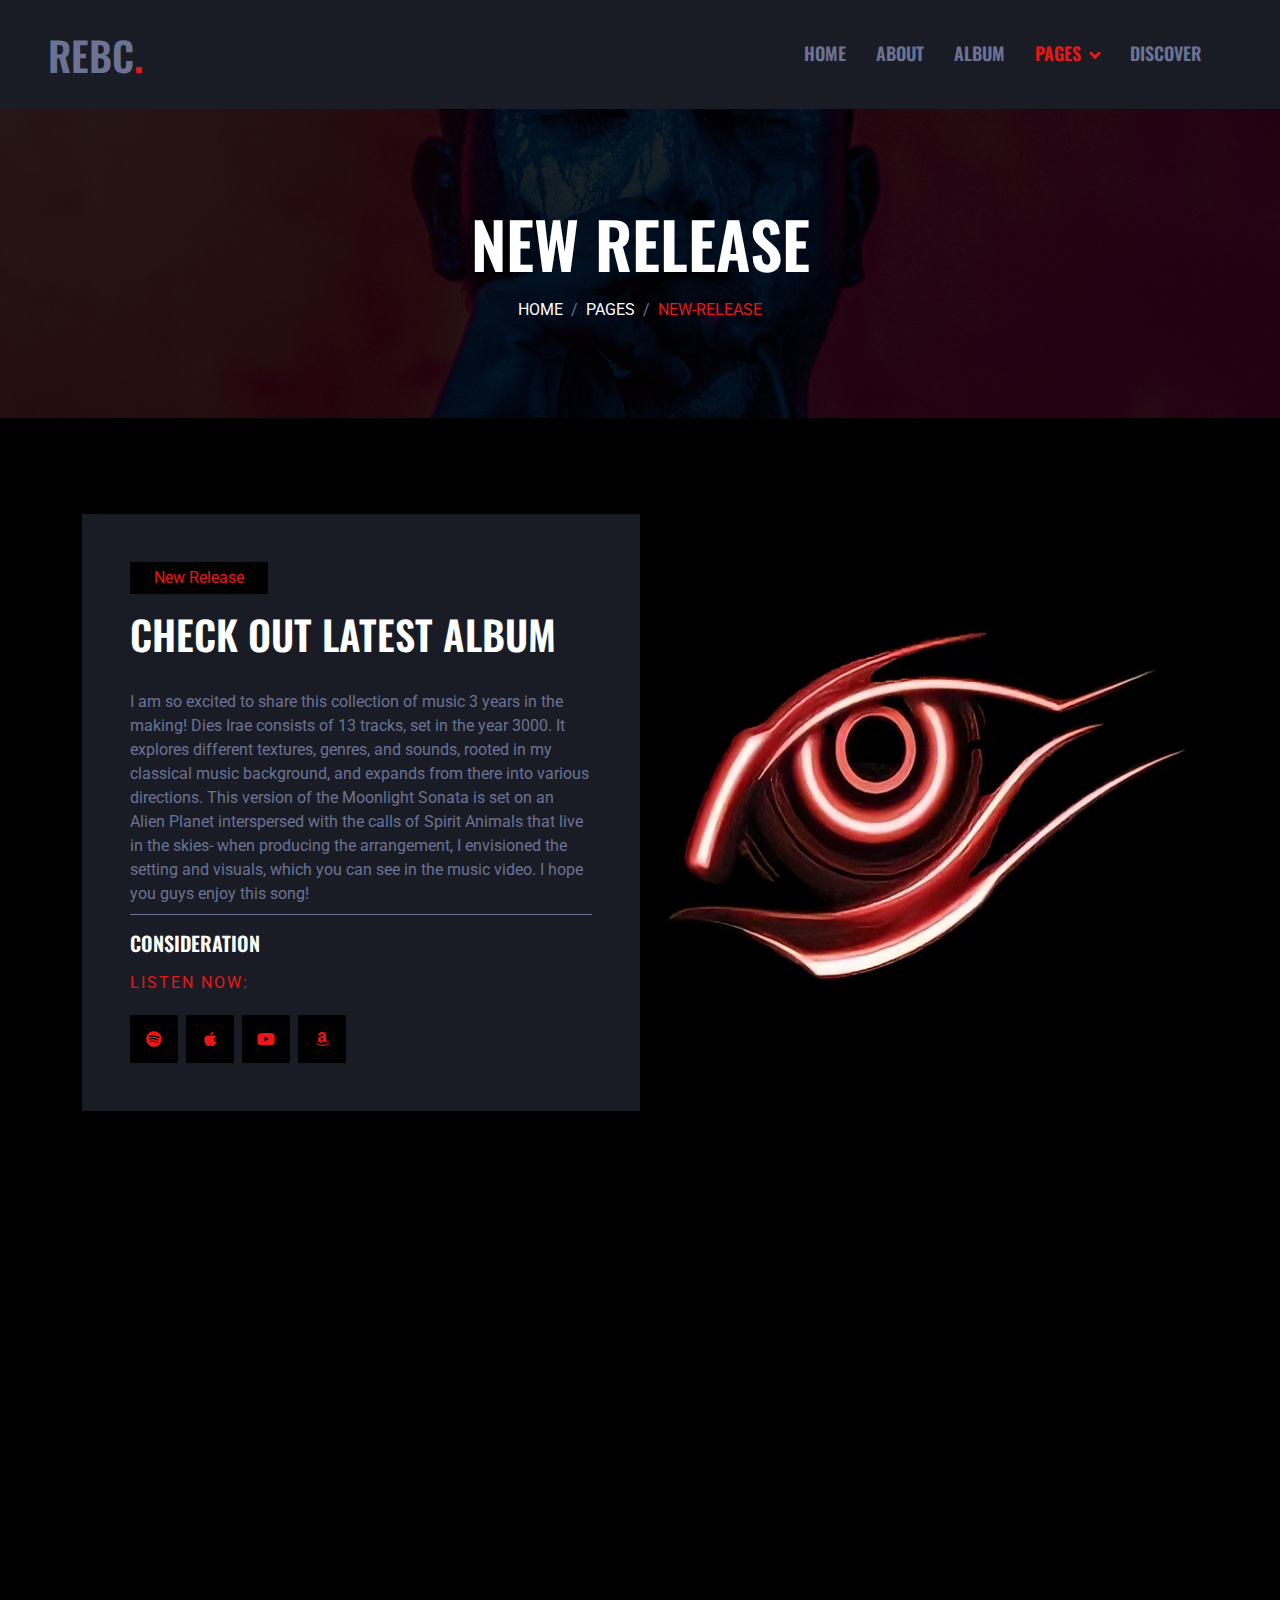
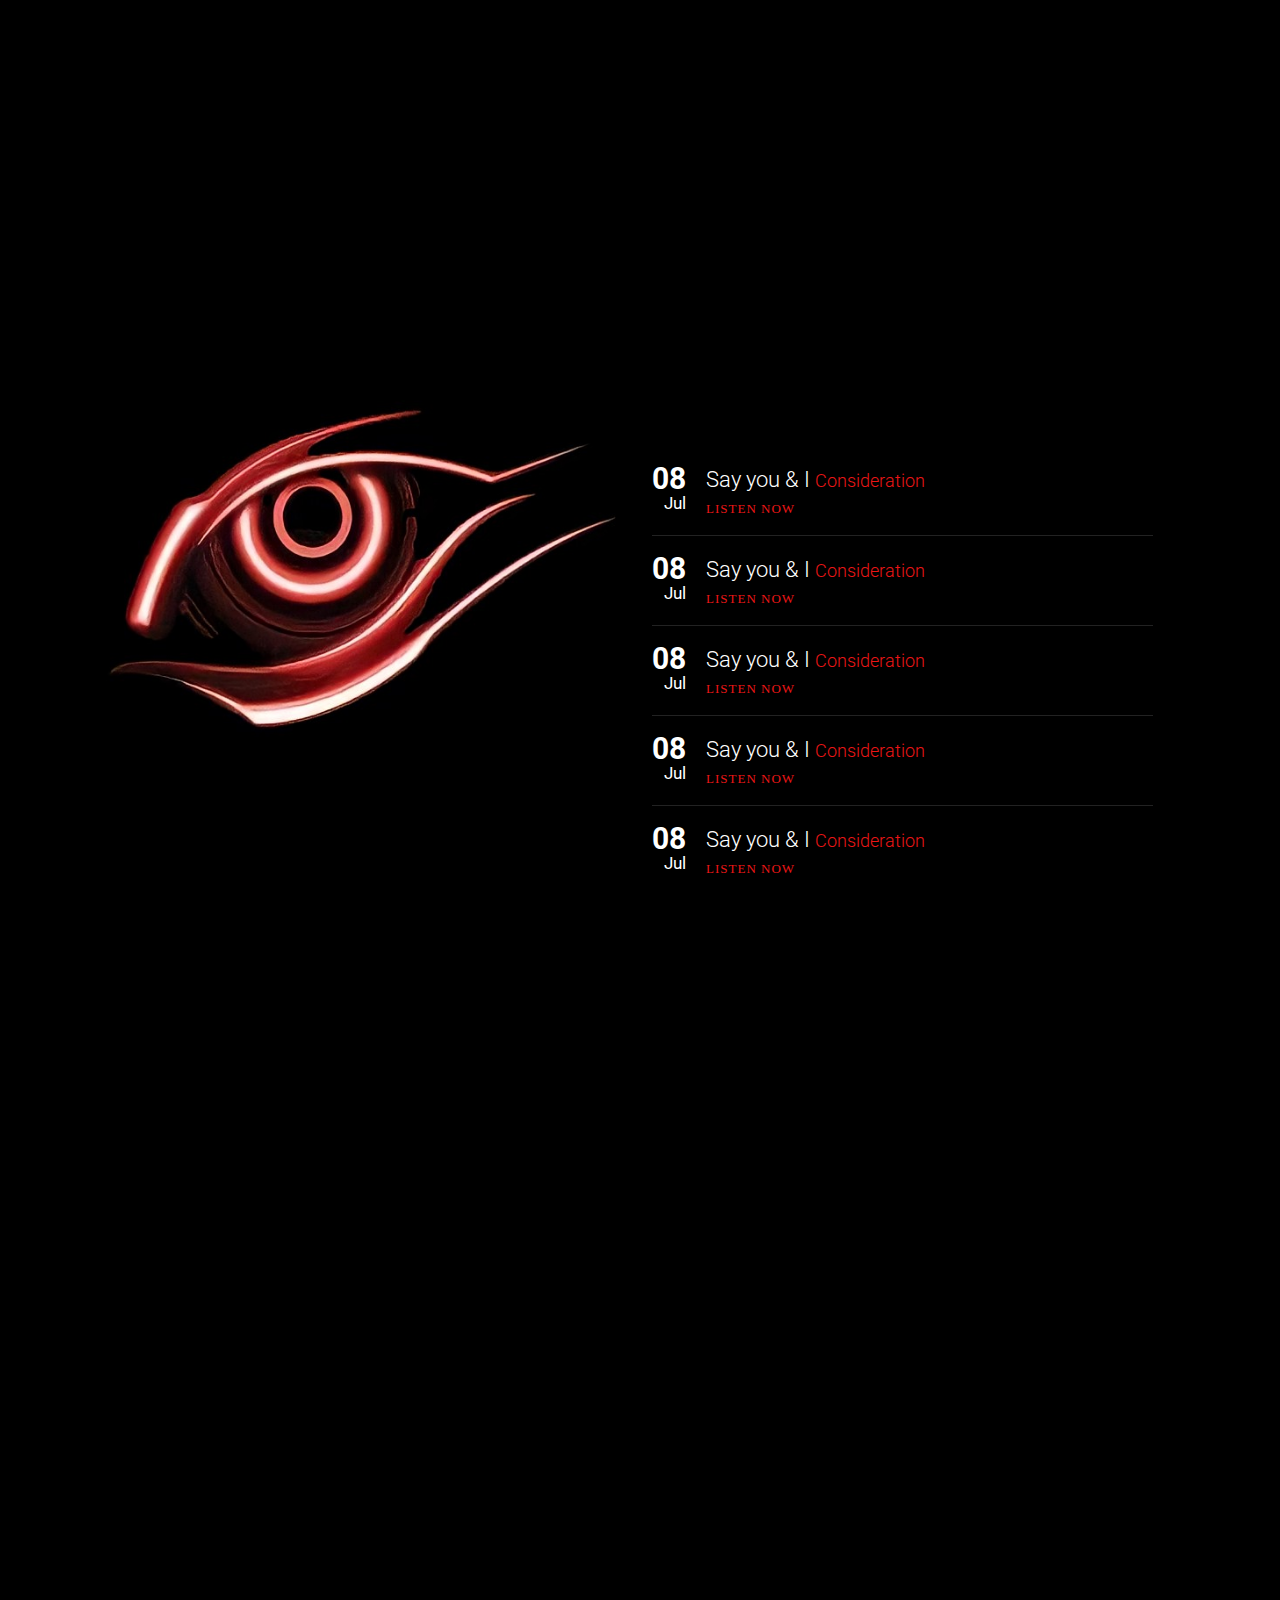
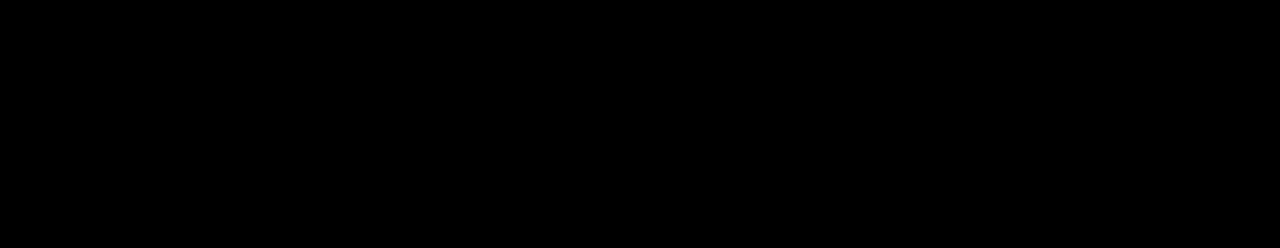
<file: New-Release.html>
<!DOCTYPE html>
<html lang="en">

<head>
    <meta charset="utf-8">
    <title>REBC. - NEW RELEASE</title>
    <meta content="width=device-width, initial-scale=1.0" name="viewport">
    <meta content="" name="keywords">
    <meta content="" name="description">

    <!-- Favicon -->
    <link href="REBC.jpg" rel="icon">

    <!-- Google Web Fonts -->
    <link rel="preconnect" href="https://fonts.googleapis.com">
    <link rel="preconnect" href="https://fonts.gstatic.com" crossorigin>
    <link href="https://fonts.googleapis.com/css2?family=Roboto:wght@400;500&family=Oswald:wght@600&display=swap"
        rel="stylesheet">

    <!-- Icon Font Stylesheet -->
    <link href="https://cdnjs.cloudflare.com/ajax/libs/font-awesome/5.10.0/css/all.min.css" rel="stylesheet">
    <link href="https://cdn.jsdelivr.net/npm/bootstrap-icons@1.4.1/font/bootstrap-icons.css" rel="stylesheet">

    <!-- Libraries Stylesheet -->
    <link href="lib/animate/animate.min.css" rel="stylesheet">
    <link href="lib/owlcarousel/assets/owl.carousel.min.css" rel="stylesheet">
    <link href="lib/glightbox/css/glightbox.min.css" rel="stylesheet">

    <!-- Customized Bootstrap Stylesheet -->
    <link href="css/bootstrap.min.css" rel="stylesheet">
    <!-- <link href="css/owl.carousel.min.css" rel="stylesheet"> -->

    <!-- Template Stylesheet -->
    <link href="css/style.css" rel="stylesheet">
    <link href="css/responsive.css" rel="stylesheet">
</head>

<body>
    <!-- Spinner Start -->
    <div id="spinner"
        class="show bg-dark position-fixed translate-middle w-100 vh-100 top-50 start-50 d-flex align-items-center justify-content-center">
        <div class="spinner-grow text-primary" style="width: 3rem; height: 3rem;" role="status">
            <span class="sr-only">Loading...</span>
        </div>
    </div>
    <!-- Spinner End -->

    <!-- Navbar Start -->
    <nav class="navbar navbar-expand-lg bg-secondary navbar-dark sticky-top py-lg-0 px-lg-5 wow fadeIn"
        data-wow-delay="0.1s">
        <a href="index.html" class="navbar-brand ms-4 ms-lg-0">
            <h1 class="mb-0 text-light text-uppercase">REBC<span class="text-primary">.</span></h1>
        </a>
        <button type="button" class="navbar-toggler me-4" data-bs-toggle="collapse" data-bs-target="#navbarCollapse">
            <span class="navbar-toggler-icon"></span>
        </button>
        <div class="collapse navbar-collapse" id="navbarCollapse">
            <div class="navbar-nav ms-auto p-4 p-lg-0">
                <a href="index.html" class="nav-item nav-link">Home</a>
                <a href="About.html" class="nav-item nav-link">About</a>
                <a href="Album.html" class="nav-item nav-link">Album</a>
                <div class="nav-item dropdown">
                    <a href="index.html" class="nav-link dropdown-toggle active" data-bs-toggle="dropdown">Pages</a>
                    <div class="dropdown-menu m-0">
                        <a href="About-me.html" class="dropdown-item">About Me</a>
                        <a href="New-Release.html" class="dropdown-item text-primary">New Release</a>
                        <a href="Top-Hits.html" class="dropdown-item">Top hits</a>
                        <a href="About-rebc.html" class="dropdown-item">About REBC</a>
                        <a href="Gallery.html" class="dropdown-item">GALLERY</a>
                    </div>
                </div>
                <a href="Discover.html" class="nav-item nav-link">Discover</a>
            </div>
        </div>
    </nav>
    <!-- Navbar End -->

    <!-- Page Header Start -->
    <div class="container-fluid page-header py-5 mb-5 wow fadeIn" data-wow-delay="0.1s">
        <div class="container text-center py-5">
            <h1 class="display-3 text-white text-uppercase mb-3 animated slideInDown">New Release</h1>
            <nav aria-label="breadcrumb animated slideInDown">
                <ol class="breadcrumb justify-content-center text-uppercase mb-0">
                    <li class="breadcrumb-item"><a class="text-white" href="index.html">Home</a></li>
                    <li class="breadcrumb-item"><a class="text-white" href="index.html">Pages</a></li>
                    <li class="breadcrumb-item text-primary active" aria-current="page">New-Release</li>
                </ol>
            </nav>
        </div>
    </div>
    <!-- Page Header End -->

    <!-- Price Start -->
    <div class="container-xxl py-5">
        <div class="container">
            <div class="row g-0">
                <div class="col-lg-6 wow fadeIn" data-wow-delay="0.1s">
                    <div class="bg-secondary h-100 d-flex flex-column justify-content-center p-5">
                        <p class="d-inline-flex bg-dark text-primary py-1 px-4 me-auto">New Release</p>
                        <h1 class="text-uppercase mb-4">Check Out Latest Album</h1>
                        <div>
                            <div class="d-flex border-bottom py-2">
                                I am so excited to share this collection of music 3 years in the making! Dies Irae
                                consists of 13 tracks, set in the year 3000. It explores different textures, genres, and
                                sounds, rooted in my classical music background, and expands from there into various
                                directions. This version of the Moonlight Sonata is set on an Alien Planet interspersed
                                with the calls of Spirit Animals that live in the skies- when producing the arrangement,
                                I envisioned the setting and visuals, which you can see in the music video. I hope you
                                guys enjoy this song!
                            </div>
                            <h5 class="text-uppercase mb-3 mt-3">Consideration</h5>
                            <p class="text-primary text-uppercase" style="letter-spacing: 2px;">Listen Now:</p>
                            <div class="d-flex pt-1 m-n1">
                                <a class="btn btn-lg-square btn-dark text-primary m-1 btn-hover" href=""><i
                                        class="fab fa-spotify"></i></a>
                                <a class="btn btn-lg-square btn-dark text-primary m-1 btn-hover" href=""><i
                                        class="fab fa-apple"></i></a>
                                <a class="btn btn-lg-square btn-dark text-primary m-1 btn-hover" href=""><i
                                        class="fab fa-youtube"></i></a>
                                <a class="btn btn-lg-square btn-dark text-primary m-1 btn-hover" href=""><i
                                        class="fab fa-amazon"></i></a>
                            </div>
                        </div>
                    </div>
                </div>
                <div class="col-lg-6 wow fadeIn" data-wow-delay="0.5s">
                    <div class="h-100">
                        <img class="img-fluid h-100" src="REBC.jpg" alt="">
                    </div>
                </div>
            </div>
        </div>
    </div>
    <!-- Price End -->

    <!-- Working Hours Start -->
    <div class="container-xxl py-5">
        <div class="container">
            <div class="row g-0">
                <div class="col-lg-6 wow fadeIn" data-wow-delay="0.1s">
                    <div class="h-100">
                        <img class="img-fluid h-100" src="REBC.jpg" alt="">
                    </div>
                </div>
                <div class="col-lg-6 wow fadeIn" data-wow-delay="0.5s">
                    <div class="bg-secondary h-100 d-flex flex-column justify-content-center p-5">
                        <p class="d-inline-flex bg-dark text-primary py-1 px-4 me-auto">New Release</p>
                        <h1 class="text-uppercase mb-4">Open the world of Music. <br>
                            <span class="text-primary"> It's all here.</span>
                        </h1>
                        <div class="border-bottom">
                            <h5 class="text-uppercase mt-3">Consideration</h5>
                            <div class="d-flex pt-1 m-n1 justify-content-around">
                                <p class="text-primary text-uppercase" style="letter-spacing: 2px;">
                                    Listen Now:</p>
                                <div class="justify-content-end"></div>
                                <a class="btn btn-lg-square btn-dark text-primary m-1 btn-hover" href=""><i
                                        class="fab fa-spotify"></i></a>
                                <a class="btn btn-lg-square btn-dark text-primary m-1 btn-hover" href=""><i
                                        class="fab fa-apple"></i></a>
                                <a class="btn btn-lg-square btn-dark text-primary m-1 btn-hover" href=""><i
                                        class="fab fa-youtube"></i></a>
                                <a class="btn btn-lg-square btn-dark text-primary m-1 btn-hover" href=""><i
                                        class="fab fa-amazon"></i></a>
                            </div>
                        </div>
                        <div class="border-bottom">
                            <h5 class="text-uppercase mt-3">Consideration</h5>
                            <div class="d-flex pt-1 m-n1 justify-content-around">
                                <p class="text-primary text-uppercase" style="letter-spacing: 2px;">
                                    Listen Now:</p>
                                <div class="justify-content-end"></div>
                                <a class="btn btn-lg-square btn-dark text-primary m-1 btn-hover" href=""><i
                                        class="fab fa-spotify"></i></a>
                                <a class="btn btn-lg-square btn-dark text-primary m-1 btn-hover" href=""><i
                                        class="fab fa-apple"></i></a>
                                <a class="btn btn-lg-square btn-dark text-primary m-1 btn-hover" href=""><i
                                        class="fab fa-youtube"></i></a>
                                <a class="btn btn-lg-square btn-dark text-primary m-1 btn-hover" href=""><i
                                        class="fab fa-amazon"></i></a>
                            </div>
                        </div>
                        <div class="border-bottom">
                            <h5 class="text-uppercase mt-3">Consideration</h5>
                            <div class="d-flex pt-1 m-n1 justify-content-around">
                                <p class="text-primary text-uppercase" style="letter-spacing: 2px;">
                                    Listen Now:</p>
                                <div class="justify-content-end"></div>
                                <a class="btn btn-lg-square btn-dark text-primary m-1 btn-hover" href=""><i
                                        class="fab fa-spotify"></i></a>
                                <a class="btn btn-lg-square btn-dark text-primary m-1 btn-hover" href=""><i
                                        class="fab fa-apple"></i></a>
                                <a class="btn btn-lg-square btn-dark text-primary m-1 btn-hover" href=""><i
                                        class="fab fa-youtube"></i></a>
                                <a class="btn btn-lg-square btn-dark text-primary m-1 btn-hover" href=""><i
                                        class="fab fa-amazon"></i></a>
                            </div>
                        </div>
                    </div>
                </div>
            </div>
        </div>
    </div>
    <!-- Working Hours End -->

    <!-- TOURS -->
    <div id="tours">
        <div class="container">
            <div class="row">
                <div class="col-md-6">
                    <div class="single-album">
                        <img src="REBC.jpg" alt="">
                    </div>
                </div>
                <div class="col-md-6">
                    <div class="col-md-11">
                        <div class="mx-auto mb-5 wow fadeInUp" data-wow-delay="0.1s" style="max-width: 600px;">
                            <p class="d-inline-block bg-secondary text-primary py-1 px-4">See what's new</p>
                            <h1 class="text-uppercase">Upcoming Songs</h1>
                        </div>
                        <ul class="tour-list">
                            <li>
                                <div class="tour-date">08<span>Jul<br><em>2022</em></span></div>
                                <div class="tour-info">Say you & I <a href="#">Consideration</a></div>
                                <div class="tour-ticket"><a href="#">Listen Now</a></div>
                            </li>
                            <li>
                                <div class="tour-date">08<span>Jul<br><em>2022</em></span></div>
                                <div class="tour-info">Say you & I <a href="#">Consideration</a></div>
                                <div class="tour-ticket"><a href="#">Listen Now</a></div>
                            </li>
                            <li>
                                <div class="tour-date">08<span>Jul<br><em>2022</em></span></div>
                                <div class="tour-info">Say you & I <a href="#">Consideration</a></div>
                                <div class="tour-ticket"><a href="#">Listen Now</a></div>
                            </li>
                            <li>
                                <div class="tour-date">08<span>Jul<br><em>2022</em></span></div>
                                <div class="tour-info">Say you & I <a href="#">Consideration</a></div>
                                <div class="tour-ticket"><a href="#">Listen Now</a></div>
                            </li>
                            <li>
                                <div class="tour-date">08<span>Jul<br><em>2022</em></span></div>
                                <div class="tour-info">Say you & I <a href="#">Consideration</a></div>
                                <div class="tour-ticket"><a href="#">Listen Now</a></div>
                            </li>
                        </ul>
                    </div>
                </div>
            </div>
        </div>
    </div>
    <!-- TOURS -->

    <!-- ABOUT Start -->
    <div class="container-xxl py-5 wow fadeInUp" data-wow-delay="0.1s">
        <div class="container text-center">
            <div class="row justify-content-center">
                <div class="col-lg-6">
                    <i class="fab fa-spotify display-1"></i>
                    <h1 class="display-1 text-white">REBC<span class="text-primary">.</span></h1>
                    <a class="btn btn-primary py-3 px-5" href="">
                        Follow on Spotify
                    </a>
                </div>
            </div>
        </div>
    </div>
    <!-- ABOUT End -->

    <!-- Footer Start -->
    <div class="container-fluid bg-secondary text-light footer mt-5 pt-5 wow fadeIn" data-wow-delay="0.1s">
        <div class="container py-5">
            <div class="row g-5">
                <div class="col-lg-4 col-md-6">
                    <h4 class="text-uppercase mb-4">Get In Touch</h4>
                    <div class="d-flex align-items-center mb-2">
                        <p>Redeyes Blackcat is a singer, songwriter, & producer who traverses easily through pop, edm, &
                            blue genres. Based in Bengaluru, she draws inspiration from all around her, unabashedly
                            weaving true experience & fantasy into heartfelt lyrics that tackle love, loss & everything
                            in between --all wrapped up in melodic choruses & swell beats.</p>
                    </div>
                </div>
                <div class="col-lg-4 col-md-6">
                    <h4 class="text-uppercase mb-4">Quick Links</h4>
                    <a class="btn btn-link" href="About.html">About</a>
                    <a class="btn btn-link" href="Discover.html">Discover</a>
                    <a class="btn btn-link" href="Album.html">Album</a>
                    <a class="btn btn-link" href="Top-Hits.html">Top Hits</a>
                    <a class="btn btn-link" href="New-Release.html">New Release</a>
                </div>
                <div class="col-lg-4 col-md-6">
                    <h4 class="text-uppercase mb-4">FOLLOW ME ON</h4>
                    <div class="d-flex pt-1 m-n1">
                        <a class="btn btn-lg-square btn-dark text-primary m-1" href=""><i
                                class="fab fa-instagram"></i></a>
                        <a class="btn btn-lg-square btn-dark text-primary m-1" href=""><i
                                class="fab fa-facebook-f"></i></a>
                        <a class="btn btn-lg-square btn-dark text-primary m-1" href=""><i
                                class="fab fa-youtube"></i></a>
                        <a class="btn btn-lg-square btn-dark text-primary m-1" href=""><i
                                class="fab fa-spotify"></i></a>
                    </div>
                </div>
            </div>
        </div>
    </div>
    <div class="company-text wow fadeIn" data-wow-delay="0.1s">
        <p>REBC<span>.</span></p>
    </div>
    <!-- Footer End -->

    <!-- JavaScript Libraries -->
    <script src="https://code.jquery.com/jquery-3.4.1.min.js"></script>
    <script src="https://cdn.jsdelivr.net/npm/bootstrap@5.0.0/dist/js/bootstrap.bundle.min.js"></script>
    <script src="lib/wow/wow.min.js"></script>
    <script src="lib/easing/easing.min.js"></script>
    <script src="lib/waypoints/waypoints.min.js"></script>
    <script src="lib/owlcarousel/owl.carousel.min.js"></script>

    <!-- Template Javascript -->
    <script src="js/main.js"></script>
</body>

</html>
</file>
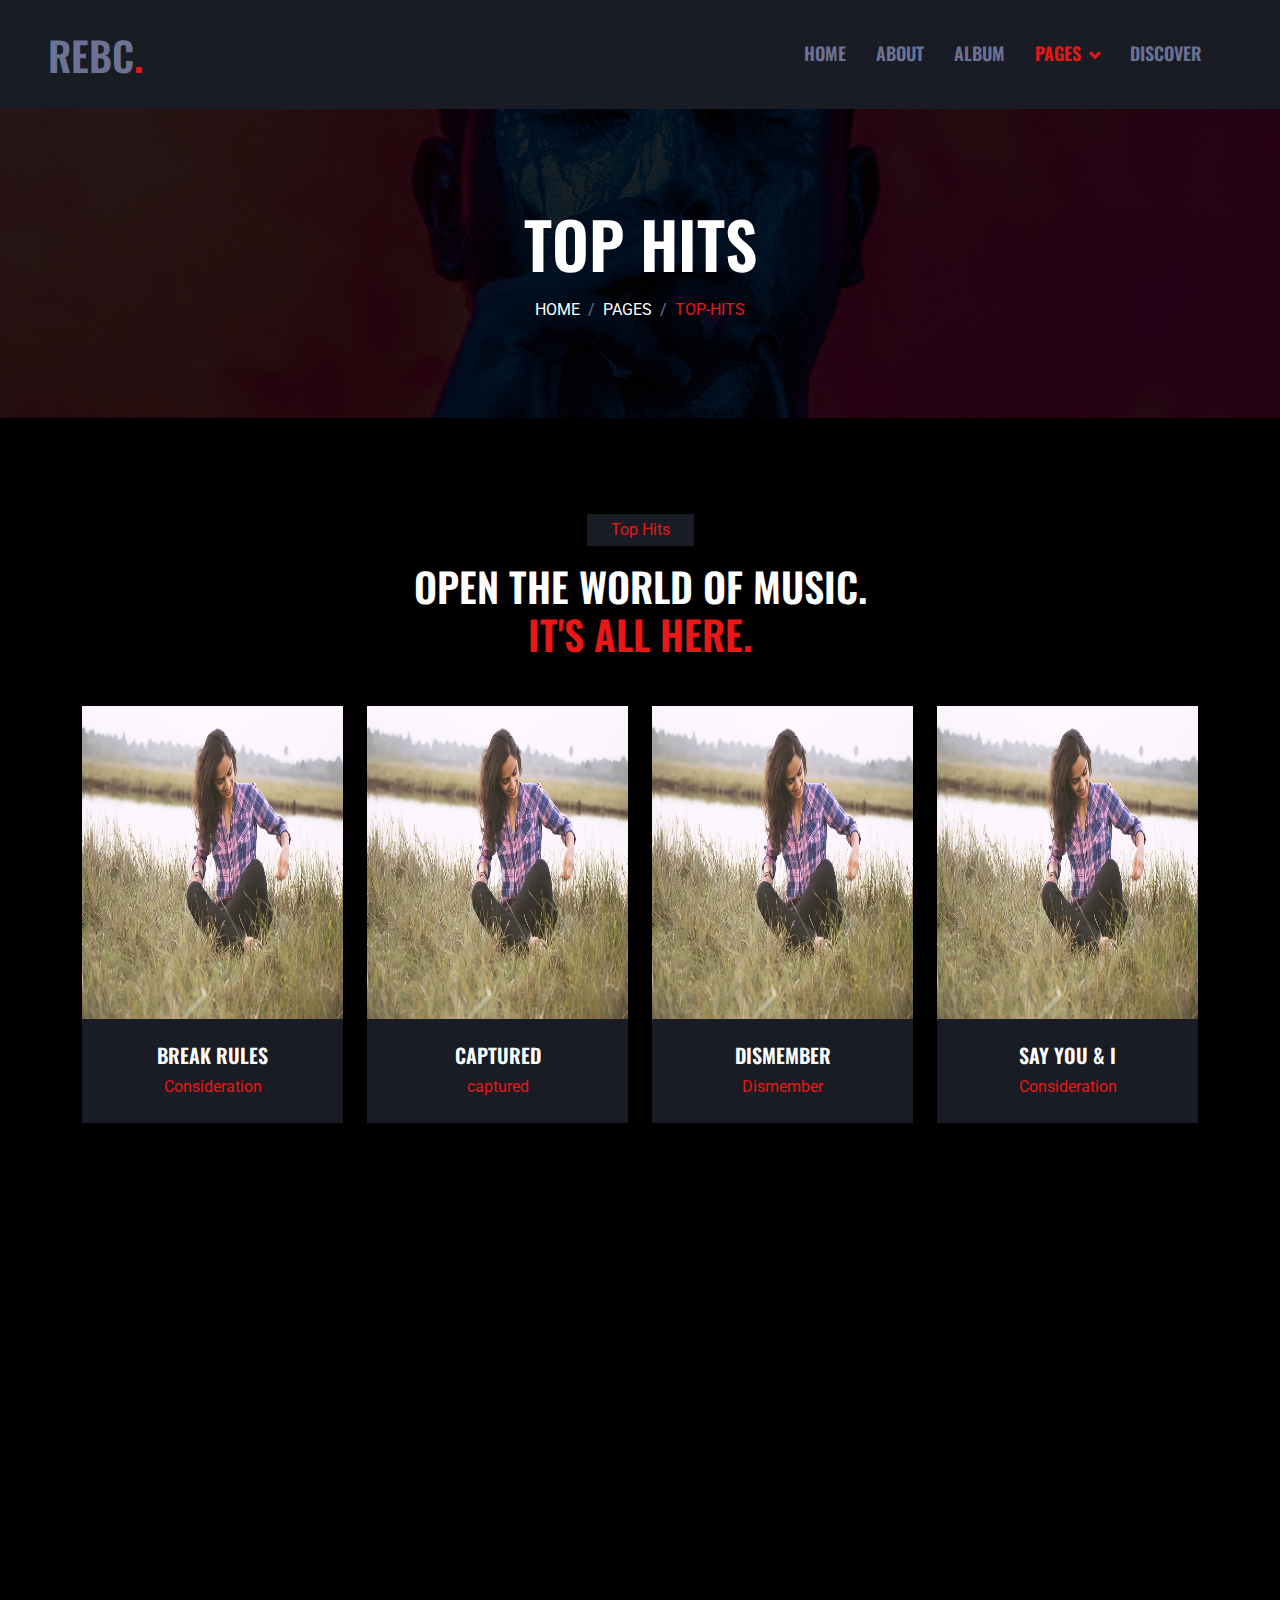
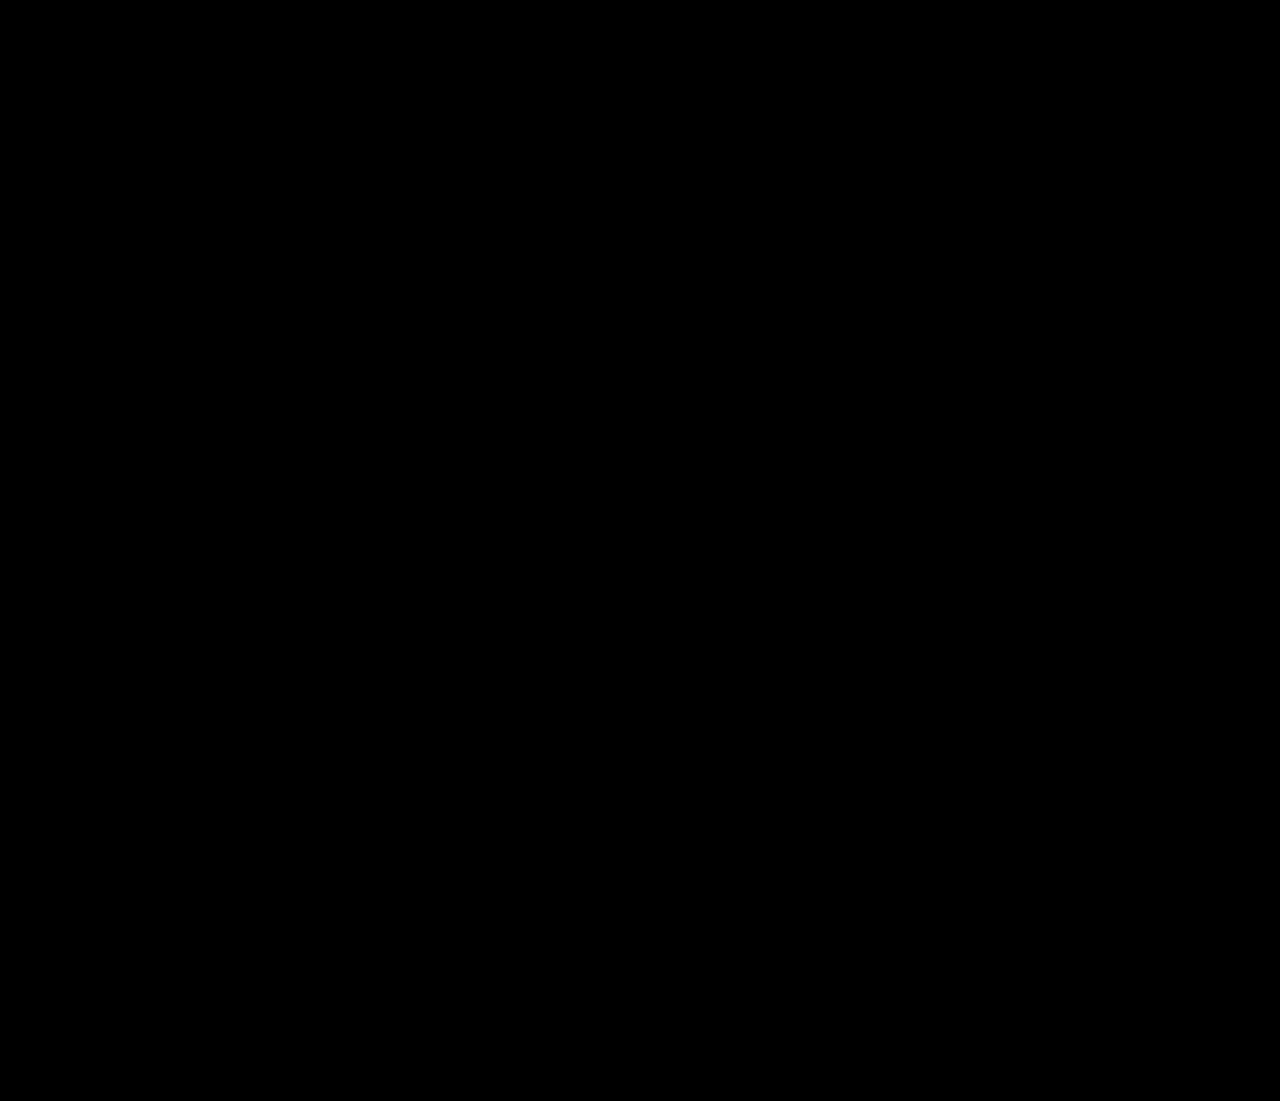
<file: Top-Hits.html>
<!DOCTYPE html>
<html lang="en">

<head>
    <meta charset="utf-8">
    <title>REBC. - TOP HITS</title>
    <meta content="width=device-width, initial-scale=1.0" name="viewport">
    <meta content="" name="keywords">
    <meta content="" name="description">

    <!-- Favicon -->
    <link href="REBC.jpg" rel="icon">

    <!-- Google Web Fonts -->
    <link rel="preconnect" href="https://fonts.googleapis.com">
    <link rel="preconnect" href="https://fonts.gstatic.com" crossorigin>
    <link href="https://fonts.googleapis.com/css2?family=Roboto:wght@400;500&family=Oswald:wght@600&display=swap"
        rel="stylesheet">

    <!-- Icon Font Stylesheet -->
    <link href="https://cdnjs.cloudflare.com/ajax/libs/font-awesome/5.10.0/css/all.min.css" rel="stylesheet">
    <link href="https://cdn.jsdelivr.net/npm/bootstrap-icons@1.4.1/font/bootstrap-icons.css" rel="stylesheet">

    <!-- Libraries Stylesheet -->
    <link href="lib/animate/animate.min.css" rel="stylesheet">
    <link href="lib/owlcarousel/assets/owl.carousel.min.css" rel="stylesheet">
    <link href="lib/glightbox/css/glightbox.min.css" rel="stylesheet">

    <!-- Customized Bootstrap Stylesheet -->
    <link href="css/bootstrap.min.css" rel="stylesheet">
    <!-- <link href="css/owl.carousel.min.css" rel="stylesheet"> -->

    <!-- Template Stylesheet -->
    <link href="css/style.css" rel="stylesheet">
    <link href="css/responsive.css" rel="stylesheet">
</head>

<body>
    <!-- Spinner Start -->
    <div id="spinner"
        class="show bg-dark position-fixed translate-middle w-100 vh-100 top-50 start-50 d-flex align-items-center justify-content-center">
        <div class="spinner-grow text-primary" style="width: 3rem; height: 3rem;" role="status">
            <span class="sr-only">Loading...</span>
        </div>
    </div>
    <!-- Spinner End -->

    <!-- Navbar Start -->
    <nav class="navbar navbar-expand-lg bg-secondary navbar-dark sticky-top py-lg-0 px-lg-5 wow fadeIn"
        data-wow-delay="0.1s">
        <a href="index.html" class="navbar-brand ms-4 ms-lg-0">
            <h1 class="mb-0 text-light text-uppercase">REBC<span class="text-primary">.</span></h1>
        </a>
        <button type="button" class="navbar-toggler me-4" data-bs-toggle="collapse" data-bs-target="#navbarCollapse">
            <span class="navbar-toggler-icon"></span>
        </button>
        <div class="collapse navbar-collapse" id="navbarCollapse">
            <div class="navbar-nav ms-auto p-4 p-lg-0">
                <a href="index.html" class="nav-item nav-link">Home</a>
                <a href="About.html" class="nav-item nav-link">About</a>
                <a href="Album.html" class="nav-item nav-link">Album</a>
                <div class="nav-item dropdown">
                    <a href="index.html" class="nav-link dropdown-toggle active" data-bs-toggle="dropdown">Pages</a>
                    <div class="dropdown-menu m-0">
                        <a href="About-me.html" class="dropdown-item">About Me</a>
                        <a href="New-Release.html" class="dropdown-item ">New Release</a>
                        <a href="Top-Hits.html" class="dropdown-item text-primary">Top hits</a>
                        <a href="About-rebc.html" class="dropdown-item">About REBC</a>
                        <a href="Gallery.html" class="dropdown-item">GALLERY</a>
                    </div>
                </div>
                <a href="Discover.html" class="nav-item nav-link">Discover</a>
            </div>
        </div>
    </nav>
    <!-- Navbar End -->

    <!-- Page Header Start -->
    <div class="container-fluid page-header py-5 mb-5 wow fadeIn" data-wow-delay="0.1s">
        <div class="container text-center py-5">
            <h1 class="display-3 text-white text-uppercase mb-3 animated slideInDown">TOP HITS</h1>
            <nav aria-label="breadcrumb animated slideInDown">
                <ol class="breadcrumb justify-content-center text-uppercase mb-0">
                    <li class="breadcrumb-item"><a class="text-white" href="index.html">Home</a></li>
                    <li class="breadcrumb-item"><a class="text-white" href="index.html">Pages</a></li>
                    <li class="breadcrumb-item text-primary active" aria-current="page">Top-Hits</li>
                </ol>
            </nav>
        </div>
    </div>
    <!-- Page Header End -->

    <!-- Team Start -->
    <div class="container-xxl py-5">
        <div class="container">
            <div class="text-center mx-auto mb-5 wow fadeInUp" data-wow-delay="0.1s" style="max-width: 600px;">
                <p class="d-inline-block bg-secondary text-primary py-1 px-4">Top Hits</p>
                <h1 class="text-uppercase">OPEN THE WORLD OF MUSIC. <br>
                    <span class="text-primary"> IT'S ALL HERE.</span>
                </h1>
            </div>
            <div class="row g-4">
                <div class="col-lg-3 col-md-6 wow fadeInUp" data-wow-delay="0.1s">
                    <div class="team-item">
                        <div class="team-img position-relative overflow-hidden">
                            <img class="img-fluid" src="shrav_team.jpg" alt="">
                            <div class="team-social">
                                <a class="btn btn-square" href=""><i class="fab fa-facebook-f"></i></a>
                                <a class="btn btn-square" href=""><i class="fab fa-twitter"></i></a>
                                <a class="btn btn-square" href=""><i class="fab fa-instagram"></i></a>
                            </div>
                        </div>
                        <div class="bg-secondary text-center p-4">
                            <h5 class="text-uppercase">Break Rules</h5>
                            <span class="text-primary">Consideration</span>
                        </div>
                    </div>
                </div>
                <div class="col-lg-3 col-md-6 wow fadeInUp" data-wow-delay="0.3s">
                    <div class="team-item">
                        <div class="team-img position-relative overflow-hidden">
                            <img class="img-fluid" src="shrav_team.jpg" alt="">
                            <div class="team-social">
                                <a class="btn btn-square" href=""><i class="fab fa-facebook-f"></i></a>
                                <a class="btn btn-square" href=""><i class="fab fa-twitter"></i></a>
                                <a class="btn btn-square" href=""><i class="fab fa-instagram"></i></a>
                            </div>
                        </div>
                        <div class="bg-secondary text-center p-4">
                            <h5 class="text-uppercase">Captured</h5>
                            <span class="text-primary">captured</span>
                        </div>
                    </div>
                </div>
                <div class="col-lg-3 col-md-6 wow fadeInUp" data-wow-delay="0.5s">
                    <div class="team-item">
                        <div class="team-img position-relative overflow-hidden">
                            <img class="img-fluid" src="shrav_team.jpg" alt="">
                            <div class="team-social">
                                <a class="btn btn-square" href=""><i class="fab fa-facebook-f"></i></a>
                                <a class="btn btn-square" href=""><i class="fab fa-twitter"></i></a>
                                <a class="btn btn-square" href=""><i class="fab fa-instagram"></i></a>
                            </div>
                        </div>
                        <div class="bg-secondary text-center p-4">
                            <h5 class="text-uppercase">Dismember</h5>
                            <span class="text-primary">Dismember</span>
                        </div>
                    </div>
                </div>
                <div class="col-lg-3 col-md-6 wow fadeInUp" data-wow-delay="0.7s">
                    <div class="team-item">
                        <div class="team-img position-relative overflow-hidden">
                            <img class="img-fluid" src="shrav_team.jpg" alt="">
                            <div class="team-social">
                                <a class="btn btn-square" href=""><i class="fab fa-facebook-f"></i></a>
                                <a class="btn btn-square" href=""><i class="fab fa-twitter"></i></a>
                                <a class="btn btn-square" href=""><i class="fab fa-instagram"></i></a>
                            </div>
                        </div>
                        <div class="bg-secondary text-center p-4">
                            <h5 class="text-uppercase">Say you & I</h5>
                            <span class="text-primary">Consideration</span>
                        </div>
                    </div>
                </div>
            </div>
        </div>
    </div>
    <!-- Team End -->

    <!-- Working Hours Start -->
    <div class="container-xxl py-5">
        <div class="container">
            <div class="row g-0">
                <div class="col-lg-6 wow fadeIn" data-wow-delay="0.1s">
                    <div class="h-100">
                        <img class="img-fluid h-100" src="REBC.jpg" alt="">
                    </div>
                </div>
                <div class="col-lg-6 wow fadeIn" data-wow-delay="0.5s">
                    <div class="bg-secondary h-100 d-flex flex-column justify-content-center p-5">
                        <p class="d-inline-flex bg-dark text-primary py-1 px-4 me-auto">New Release</p>
                        <h1 class="text-uppercase mb-4">Open the world of Music. <br>
                            <span class="text-primary"> It's all here.</span>
                        </h1>
                        <div class="border-bottom">
                            <h5 class="text-uppercase mt-3">Consideration</h5>
                            <div class="d-flex pt-1 m-n1 justify-content-around">
                                <p class="text-primary text-uppercase" style="letter-spacing: 2px;">
                                    Listen Now:</p>
                                <div class="justify-content-end"></div>
                                <a class="btn btn-lg-square btn-dark text-primary m-1 btn-hover" href=""><i
                                        class="fab fa-spotify"></i></a>
                                <a class="btn btn-lg-square btn-dark text-primary m-1 btn-hover" href=""><i
                                        class="fab fa-apple"></i></a>
                                <a class="btn btn-lg-square btn-dark text-primary m-1 btn-hover" href=""><i
                                        class="fab fa-youtube"></i></a>
                                <a class="btn btn-lg-square btn-dark text-primary m-1 btn-hover" href=""><i
                                        class="fab fa-amazon"></i></a>
                            </div>
                        </div>
                        <div class="border-bottom">
                            <h5 class="text-uppercase mt-3">Consideration</h5>
                            <div class="d-flex pt-1 m-n1 justify-content-around">
                                <p class="text-primary text-uppercase" style="letter-spacing: 2px;">
                                    Listen Now:</p>
                                <div class="justify-content-end"></div>
                                <a class="btn btn-lg-square btn-dark text-primary m-1 btn-hover" href=""><i
                                        class="fab fa-spotify"></i></a>
                                <a class="btn btn-lg-square btn-dark text-primary m-1 btn-hover" href=""><i
                                        class="fab fa-apple"></i></a>
                                <a class="btn btn-lg-square btn-dark text-primary m-1 btn-hover" href=""><i
                                        class="fab fa-youtube"></i></a>
                                <a class="btn btn-lg-square btn-dark text-primary m-1 btn-hover" href=""><i
                                        class="fab fa-amazon"></i></a>
                            </div>
                        </div>
                        <div class="border-bottom">
                            <h5 class="text-uppercase mt-3">Consideration</h5>
                            <div class="d-flex pt-1 m-n1 justify-content-around">
                                <p class="text-primary text-uppercase" style="letter-spacing: 2px;">
                                    Listen Now:</p>
                                <div class="justify-content-end"></div>
                                <a class="btn btn-lg-square btn-dark text-primary m-1 btn-hover" href=""><i
                                        class="fab fa-spotify"></i></a>
                                <a class="btn btn-lg-square btn-dark text-primary m-1 btn-hover" href=""><i
                                        class="fab fa-apple"></i></a>
                                <a class="btn btn-lg-square btn-dark text-primary m-1 btn-hover" href=""><i
                                        class="fab fa-youtube"></i></a>
                                <a class="btn btn-lg-square btn-dark text-primary m-1 btn-hover" href=""><i
                                        class="fab fa-amazon"></i></a>
                            </div>
                        </div>
                    </div>
                </div>
            </div>
        </div>
    </div>
    <!-- Working Hours End -->

    <!-- ABOUT Start -->
    <div class="container-xxl py-5 wow fadeInUp" data-wow-delay="0.1s">
        <div class="container text-center">
            <div class="row justify-content-center">
                <div class="col-lg-6">
                    <i class="fab fa-spotify display-1"></i>
                    <h1 class="display-1 text-white">REBC<span class="text-primary">.</span></h1>
                    <a class="btn btn-primary py-3 px-5" href="">
                        Follow on Spotify
                    </a>
                </div>
            </div>
        </div>
    </div>
    <!-- ABOUT End -->

    <!-- Footer Start -->
    <div class="container-fluid bg-secondary text-light footer mt-5 pt-5 wow fadeIn" data-wow-delay="0.1s">
        <div class="container py-5">
            <div class="row g-5">
                <div class="col-lg-4 col-md-6">
                    <h4 class="text-uppercase mb-4">Get In Touch</h4>
                    <div class="d-flex align-items-center mb-2">
                        <p>Redeyes Blackcat is a singer, songwriter, & producer who traverses easily through pop, edm, &
                            blue genres. Based in Bengaluru, she draws inspiration from all around her, unabashedly
                            weaving true experience & fantasy into heartfelt lyrics that tackle love, loss & everything
                            in between --all wrapped up in melodic choruses & swell beats.</p>
                    </div>
                </div>
                <div class="col-lg-4 col-md-6">
                    <h4 class="text-uppercase mb-4">Quick Links</h4>
                    <a class="btn btn-link" href="About.html">About</a>
                    <a class="btn btn-link" href="Discover.html">Discover</a>
                    <a class="btn btn-link" href="Album.html">Album</a>
                    <a class="btn btn-link" href="Top-Hits.html">Top Hits</a>
                    <a class="btn btn-link" href="New-Release.html">New Release</a>
                </div>
                <div class="col-lg-4 col-md-6">
                    <h4 class="text-uppercase mb-4">FOLLOW ME ON</h4>
                    <div class="d-flex pt-1 m-n1">
                        <a class="btn btn-lg-square btn-dark text-primary m-1" href=""><i
                                class="fab fa-instagram"></i></a>
                        <a class="btn btn-lg-square btn-dark text-primary m-1" href=""><i
                                class="fab fa-facebook-f"></i></a>
                        <a class="btn btn-lg-square btn-dark text-primary m-1" href=""><i
                                class="fab fa-youtube"></i></a>
                        <a class="btn btn-lg-square btn-dark text-primary m-1" href=""><i
                                class="fab fa-spotify"></i></a>
                    </div>
                </div>
            </div>
        </div>
    </div>
    <div class="company-text wow fadeIn" data-wow-delay="0.1s">
        <p>REBC<span>.</span></p>
    </div>
    <!-- Footer End -->

    <!-- JavaScript Libraries -->
    <script src="https://code.jquery.com/jquery-3.4.1.min.js"></script>
    <script src="https://cdn.jsdelivr.net/npm/bootstrap@5.0.0/dist/js/bootstrap.bundle.min.js"></script>
    <script src="lib/wow/wow.min.js"></script>
    <script src="lib/easing/easing.min.js"></script>
    <script src="lib/waypoints/waypoints.min.js"></script>
    <script src="lib/owlcarousel/owl.carousel.min.js"></script>

    <!-- Template Javascript -->
    <script src="js/main.js"></script>
</body>

</html>
</file>
<file: css/style.css>
* {
  margin: 0;
  padding: 0;
}

body {
  -ms-overflow-style: none;
  scrollbar-width: none;
  overflow-y: scroll;
}

body::-webkit-scrollbar {
  display: none;
}
:root {
  --primary: #eb1616;
  --secondary: #191c24;
  --light: #6c7293;
  --dark: #000000;
  --white: #fff;
}

#loader {
  display: none;
}
/*** Button ***/
.btn {
  font-weight: 500;
  transition: 0.5s;
}

.btn-square {
  width: 38px;
  height: 38px;
}

.btn-sm-square {
  width: 32px;
  height: 32px;
}

.btn-lg-square {
  width: 48px;
  height: 48px;
}

.btn-square,
.btn-sm-square,
.btn-lg-square {
  padding: 0;
  display: flex;
  align-items: center;
  justify-content: center;
  font-weight: normal;
}

/*** Spinner ***/
#spinner {
  opacity: 0;
  visibility: hidden;
  transition: opacity 0.5s ease-out, visibility 0s linear 0.5s;
  z-index: 99999;
}

#spinner.show {
  transition: opacity 0.5s ease-out, visibility 0s linear 0s;
  visibility: visible;
  opacity: 1;
}

/*** Navbar ***/
.navbar .dropdown-toggle::after {
  border: none;
  content: "\f107";
  font-family: "Font Awesome 5 Free";
  font-weight: 900;
  vertical-align: middle;
  margin-left: 8px;
}

.navbar .navbar-nav .nav-link {
  margin-right: 30px;
  padding: 40px 0;
  color: var(--light);
  font-family: "Oswald", sans-serif;
  font-size: 18px;
  font-weight: 600;
  text-transform: uppercase;
  outline: none;
}

.navbar .navbar-nav .nav-link:hover,
.navbar .navbar-nav .nav-link.active {
  color: var(--primary);
}

.navbar.sticky-top {
  top: -100px;
  transition: 0.5s;
}

@media (max-width: 991.98px) {
  .navbar .navbar-nav .nav-link,
  .navbar.shadow-sm .navbar-nav .nav-link {
    margin-right: 0;
    padding: 10px 0;
  }

  .navbar .navbar-nav {
    margin-top: 8px;
    border-top: 1px solid var(--light);
  }
}

@media (min-width: 992px) {
  .navbar.shadow-sm .navbar-nav .nav-link {
    padding: 20px 0;
  }

  .navbar .nav-item .dropdown-menu {
    background-color: var(--secondary);
    display: block;
    border: none;
    margin-top: 0;
    top: 150%;
    opacity: 0;
    visibility: hidden;
    transition: 0.5s;
  }

  .navbar .nav-item:hover .dropdown-menu {
    top: 100%;
    visibility: visible;
    transition: 0.5s;
    opacity: 1;
  }
  .navbar .nav-item .dropdown-menu .dropdown-item {
    text-transform: uppercase;
    color: var(--light);
  }
  .navbar .nav-item .dropdown-menu .dropdown-item:hover {
    color: var(--primary);
    background-color: var(--secondary);
    letter-spacing: 1px;
  }
}

/*** Header ***/
.carousel-caption {
  top: 0;
  left: 0;
  right: 0;
  bottom: 0;
  background: rgba(0, 0, 0, 0.85);
  z-index: 1;
}

.carousel-control-prev,
.carousel-control-next {
  width: 10%;
}

.carousel-control-prev-icon,
.carousel-control-next-icon {
  width: 3rem;
  height: 3rem;
}

@media (max-width: 768px) {
  #header-carousel .carousel-item {
    position: relative;
    min-height: 450px;
  }

  #header-carousel .carousel-item img {
    position: absolute;
    width: 100%;
    height: 100%;
    object-fit: cover;
  }
}

.page-header {
  background: linear-gradient(rgba(0, 0, 0, 0.85), rgba(0, 0, 0, 0.85)),
    url(../bg-1.jpg) center center no-repeat;
  background-size: cover;
}

.breadcrumb-item + .breadcrumb-item::before {
  color: var(--light);
}

/*** Team ***/
.team-item .team-img::before,
.team-item .team-img::after {
  position: absolute;
  content: "";
  width: 0;
  height: 100%;
  top: 0;
  left: 0;
  background: rgba(0, 0, 0, 0.85);
  transition: 0.5s;
}

.team-item .team-img::after {
  left: auto;
  right: 0;
}

.team-item:hover .team-img::before,
.team-item:hover .team-img::after {
  width: 50%;
}

.team-item .team-img .team-social {
  position: absolute;
  width: 100%;
  height: 100%;
  top: 0;
  left: 0;
  display: flex;
  align-items: center;
  justify-content: center;
  transition: 0.5s;
  z-index: 3;
  opacity: 0;
}

.team-item:hover .team-img .team-social {
  transition-delay: 0.3s;
  opacity: 1;
}

.team-item .team-social .btn {
  display: inline-flex;
  margin: 0 3px;
  color: var(--primary);
  background: var(--dark);
}

.team-item .team-social .btn:hover {
  color: #ffffff;
  background: var(--primary);
}

/*** Footer ***/
.btn-hover:hover {
  background-color: var(--secondary);
  border: none;
  transform: scale(1.5);
}
.company-text {
  text-transform: uppercase;
  text-align: center;
  width: 100%;
  font-size: 2em;
  font-weight: 600;
  background-color: var(--secondary);
  padding: 10px 0;
  color: var(--light);
  letter-spacing: 15px;
  margin-top: -1em;
}

.footer p {
  text-align: justify;
}

.company-text p span {
  color: var(--primary);
  text-align: center;
}

.footer .btn.btn-link {
  display: block;
  margin-bottom: 5px;
  padding: 0;
  text-align: left;
  color: var(--light);
  font-size: 15px;
  font-weight: normal;
  transition: 0.3s;
}

.footer .btn.btn-link::before {
  position: relative;
  content: "\f105";
  font-family: "Font Awesome 5 Free";
  font-weight: 900;
  margin-right: 10px;
}

.footer .btn.btn-link:hover {
  color: var(--primary);
  letter-spacing: 1px;
  box-shadow: none;
}

/*** Hero Slides Area ***/
.hero-area,
.hero-slides {
  position: relative;
  z-index: 1;
}

.single-hero-slide {
  width: 100%;
  height: 950px;
  position: relative;
  z-index: 1;
  padding: 0 30px;
  overflow: hidden;
}
@media only screen and (min-width: 992px) and (max-width: 1199px) {
  .single-hero-slide {
    height: 700px;
  }
}
@media only screen and (min-width: 768px) and (max-width: 991px) {
  .single-hero-slide {
    height: 650px;
  }
}
@media only screen and (max-width: 767px) {
  .single-hero-slide {
    height: 500px;
  }
}

.bg-img {
  background-position: center center;
  background-size: cover;
  background-repeat: no-repeat;
}

.bg-fixed {
  background-attachment: fixed !important;
}

.single-hero-slide::after {
  position: absolute;
  width: 100%;
  height: 100%;
  z-index: -5;
  top: 0;
  left: 0;
  background-color: rgba(0, 0, 0, 0.35);
  content: "";
}
.single-hero-slide .slide-img {
  position: absolute;
  width: 100%;
  height: 100%;
  z-index: -10;
  left: 0;
  right: 0;
  top: 0;
  bottom: 0;
}
.single-hero-slide .hero-slides-content {
  display: inline-block;
  width: 100%;
}
.single-hero-slide .hero-slides-content h6 {
  font-size: 18px;
  color: #fff;
  letter-spacing: 20px;
  text-transform: uppercase;
  margin-bottom: 20px;
  display: block;
}
@media only screen and (max-width: 767px) {
  .single-hero-slide .hero-slides-content h6 {
    letter-spacing: 5px;
  }
}
.single-hero-slide .hero-slides-content h2 {
  position: relative;
  z-index: 1;
  font-size: 60px;
  color: #ffffff;
  margin-bottom: 0;
  font-weight: 400;
  display: block;
  text-transform: capitalize;
  letter-spacing: 30px;
  overflow: hidden;
}
.single-hero-slide .hero-slides-content h2 span {
  position: absolute;
  top: 0;
  width: 100%;
  height: 100%;
  left: 0;
  color: rgba(255, 255, 255, 0.15);
  -webkit-animation: textsonar 6s linear infinite;
  animation: textsonar 6s linear infinite;
}
@media only screen and (min-width: 768px) and (max-width: 991px) {
  .single-hero-slide .hero-slides-content h2 {
    letter-spacing: 15px;
    font-size: 42px;
  }
}
@media only screen and (max-width: 767px) {
  .single-hero-slide .hero-slides-content h2 {
    letter-spacing: 5px;
    font-size: 30px;
  }
}
.single-hero-slide .hero-slides-content .btn {
  border: 1px solid #fff;
  background-color: transparent;
  color: #fff;
}
.single-hero-slide .hero-slides-content .btn:hover,
.single-hero-slide .hero-slides-content .btn:focus {
  background-color: #fff;
  color: #000000;
}

@-webkit-keyframes textsonar {
  0% {
    -webkit-transform: scaleX(1);
    transform: scaleX(1);
  }
  50% {
    -webkit-transform: scaleX(1.15);
    transform: scaleX(1.15);
  }
  100% {
    -webkit-transform: scaleX(1);
    transform: scaleX(1);
  }
}
@keyframes textsonar {
  0% {
    -webkit-transform: scaleX(1);
    transform: scaleX(1);
  }
  50% {
    -webkit-transform: scaleX(1.15);
    transform: scaleX(1.15);
  }
  100% {
    -webkit-transform: scaleX(1);
    transform: scaleX(1);
  }
}
.single-hero-slide .slide-img {
  -webkit-animation: slide 12s linear infinite;
  animation: slide 12s linear infinite;
}

@-webkit-keyframes slide {
  0% {
    -webkit-transform: scale(1);
    transform: scale(1);
  }
  50% {
    -webkit-transform: scale(1.2);
    transform: scale(1.2);
  }
  100% {
    -webkit-transform: scale(1);
    transform: scale(1);
  }
}
@keyframes slide {
  0% {
    -webkit-transform: scale(1);
    transform: scale(1);
  }
  50% {
    -webkit-transform: scale(1.2);
    transform: scale(1.2);
  }
  100% {
    -webkit-transform: scale(1);
    transform: scale(1);
  }
}

/* :: 3.8.0 oneMusic Button */
.general-btn {
  margin-top: 50px !important;
  background-color: #fff;
  -webkit-transition-duration: 500ms;
  transition-duration: 500ms;
  position: relative;
  z-index: 1;
  display: inline-block;
  min-width: 212px;
  height: 49px;
  color: #000;
  border: 1px solid #000;
  border-radius: 0;
  padding: 0 30px;
  font-size: 16px;
  line-height: 47px;
  font-weight: 700;
  text-transform: capitalize;
}
.general-btn i {
  margin-left: 5px;
}
.general-btn:hover,
.general-btn:focus {
  font-size: 16px;
  font-weight: 700;
  background-color: #000000;
  color: #fff;
}
.general-btn.btn-2 {
  background-color: #000000;
  color: #fff;
}
.general-btn.btn-2:hover,
.general-btn.btn-2:focus {
  background-color: #fff;
  color: #232323;
}

.justify-content-center {
  -webkit-box-pack: center;
  -ms-flex-pack: center;
  justify-content: center;
}

/*------------------------------------------------------------------
 Banner-Sec / banner-sec
-------------------------------------------------------------------*/
.banner-sec {
  overflow: hidden;
  padding: 224px 0 0;
  background: #131313;
}

.banner-sec .caption {
  color: #fff;
  font-size: 27px;
  line-height: 40px;
}

.banner-sec h1 {
  font-size: 80px;
  line-height: 90px;
  color: #fff;
  margin: 0 0 18px;
  position: relative;
  z-index: 1;
}

.banner-sec h1:before {
  position: absolute;
  content: "";
  z-index: -1;
  left: -400px;
  top: -60px;
  bottom: auto;
  right: auto;
  content: attr(data-heading);
  font-size: 190px;
  line-height: 40px;
  font-weight: 700;
  opacity: 1;
  width: 1304px;
  color: #171717;
}

.banner-sec .banner-img {
  overflow: hidden;
  position: relative;
  width: 807px;
  z-index: 1;
  margin: -103px 0 0 80px;
}

/*------------------------------------------------------------------
 Work-Sec / work-sec
-------------------------------------------------------------------*/
img {
  vertical-align: middle;
}

.img-responsive {
  display: block;
  max-width: 100%;
  height: auto;
}

.work-sec {
  overflow: hidden;
  padding: 110px 0 75px;
}

.work-sec:hover .heading:after {
  -o-transition-duration: 1.5s;
  transition-duration: 1.5s;
  -webkit-transition-duration: 1.5s;
  width: 100px;
}

.work-sec .heading:before {
  top: -5px;
  left: -234px;
  color: #f7f7f7;
}

.work-sec .product-img {
  overflow: hidden;
  width: 100%;
  margin: 0 0 35px;
}
.orange {
  color: #eb1616;
}

/*------------------------------------------------------------------
 Service-Sec / service-sec
-------------------------------------------------------------------*/
.service-sec {
  overflow: hidden;
  padding: 110px 0 90px;
  background: #131313;
}

.service-sec .service-col {
  font-size: 15px;
  line-height: 29px;
  color: #bcbcbc;
}

.service-sec .text1 {
  display: block;
  position: relative;
  z-index: 1;
  margin: 0 0 20px;
}

/* main content */
.content .entry-title {
  margin-top: 0;
  margin-bottom: 30px;
  font-size: 36px;
  font-size: 2.25em;
  color: white;
}

.inner-content {
  padding: 80px 0;
}

.col-md-push-1 {
  left: 8.33333%;
}

.col-md-7 {
  position: relative;
  min-height: 1px;
  padding-left: 15px;
  padding-right: 15px;
}

.col-md-4 {
  position: relative;
  min-height: 1px;
  padding-left: 15px;
  padding-right: 15px;
}

.content .entry-title {
  margin-top: 0;
  margin-bottom: 30px;
  font-size: 36px;
  font-size: 2.25em;
  color: white;
}
.content .featured-image {
  overflow: hidden;
  margin-bottom: 50px;
}
.content .featured-image img {
  width: 100%;
  max-width: 100%;
}
.content p {
  margin: 0 0 40px;
}

.content.fullwidth {
  padding: 80px 0;
}

.widget .widget-title {
  margin-top: 0;
  margin-bottom: 30px;
  font-size: 36px;
  font-size: 2.25em;
}

.widget ul {
  list-style: none;
  padding-left: 0;
  margin: 0;
}

.discography-list li {
  display: table;
  padding-bottom: 20px;
  border-bottom: 1px solid #2c2c2c;
  margin-bottom: 20px;
}

.discography-list li:last-child {
  border-bottom: none;
}

.discography-list .cover,
.discography-list .detail {
  display: table-cell;
  vertical-align: middle;
}

.discography-list .cover {
  width: 124px;
  height: 124px;
  overflow: hidden;
}

.discography-list .cover img {
  display: block;
  width: 100%;
  max-width: 100%;
}

.discography-list .detail {
  padding-left: 20px;
}

.discography-list .detail h3 {
  font-size: 1.17em;
  line-height: normal;
  margin: 0;
  font-weight: 400;
  color: #fd5927;
}
.discography-list .detail .year {
  color: white;
  display: block;
}

figure {
  margin: 0;
  display: block !important;
}

@media (min-width: 992px) {
  .col-md-5,
  .col-md-7 {
    float: left;
  }

  .col-md-5 {
    width: 41.66667%;
  }

  .col-md-7 {
    width: 58.33333%;
  }

  .col-md-push-1 {
    left: 8.33333%;
  }
}

/* latest album  */
.single-album {
  position: relative;
  z-index: 1;
  -webkit-transition-duration: 500ms;
  transition-duration: 500ms;
  margin-bottom: 30px;
}
.single-album img {
  width: 100%;
}
.single-album .album-info {
  position: relative;
  z-index: 1;
  text-align: center;
  padding-top: 15px;
  padding-bottom: 15px;
}
.single-album .album-info h5 {
  font-size: 18px;
  margin-bottom: 0;
  text-transform: uppercase;
}
.single-album .album-info p {
  margin-bottom: 0;
}

.single-album {
  position: relative;
  z-index: 1;
  -webkit-transition-duration: 500ms;
  transition-duration: 500ms;
  margin-bottom: 30px;
}
.single-album img {
  width: 100%;
}
.single-album .album-info {
  display: block;
  position: relative;
  z-index: 1;
  padding-top: 15px;
  padding-bottom: 15px;
}
.single-album .album-info h5 {
  font-size: 18px;
  margin-bottom: 0;
  text-transform: uppercase;
}
.single-album .album-info p {
  margin-bottom: 0;
}

.albums-slideshow {
  position: relative;
  z-index: 1;
}
.albums-slideshow .single-album {
  -webkit-transition-duration: 500ms;
  transition-duration: 500ms;
  margin-bottom: 0;
  border: 1px solid transparent;
}
.albums-slideshow .single-album:hover,
.albums-slideshow .single-album:focus {
  border: 1px solid #f5f9fa;
  box-shadow: none;
}

.albums-slideshow .owl-prev,
.albums-slideshow .owl-next {
  -webkit-transition-duration: 500ms;
  transition-duration: 500ms;
  background-color: #fff;
  position: absolute;
  width: 50px;
  height: 50px;
  border: 1px solid #000000;
  top: 50%;
  left: -25px;
  margin-top: -50px;
  z-index: 50;
  text-align: center;
  line-height: 48px;
  opacity: 0;
  visibility: hidden;
}
@media only screen and (max-width: 767px) {
  .albums-slideshow .owl-prev,
  .albums-slideshow .owl-next {
    left: 0;
  }
}
.albums-slideshow .owl-prev:hover,
.albums-slideshow .owl-prev:focus,
.albums-slideshow .owl-next:hover,
.albums-slideshow .owl-next:focus {
  background-color: #000000;
  color: #fff;
}
.albums-slideshow .owl-next {
  left: auto;
  right: -25px;
}
@media only screen and (max-width: 767px) {
  .albums-slideshow .owl-next {
    right: 0;
  }
}
.albums-slideshow:hover .owl-prev,
.albums-slideshow:hover .owl-next {
  opacity: 1;
  visibility: visible;
}

/* 9. TOURS */

#tours {
  background: #000;
  padding: 80px 0px 0;
  display: table;
  margin: 0 auto;
  width: 100%;
}

#tours h3 {
  color: #fff;
  text-transform: uppercase;
  font-size: 25px;
  letter-spacing: 2px;
  font-weight: 400;
  margin: 70px 0px 15px;
}

.tour-list {
  padding: 0px 0 70px;
}

.tour-list li {
  border-bottom: 1px solid #222;
  list-style: outside none none;
  display: table;
  width: 100%;
  padding-bottom: 15px;
  padding-top: 10px;
}

.tour-list li:first-child {
  border-top: none;
}

.tour-list li:last-child {
  border-bottom: none;
}

.tour-date {
  font-size: 30px;
  float: left;
  color: #fff;
  font-weight: 700;
}

.tour-date span {
  display: block;
  font-size: 17px;
  margin: -10px 0px 0px;
  font-weight: 400;
  text-align: right;
}

.tour-date span em {
  font-size: 13px;
  font-style: normal;
  margin: 0 -3px;
  display: none;
}

.tour-info {
  margin-left: 20px;
  display: inline-block;
  font-weight: 300;
  margin-top: 7px;
  font-size: 22px;
  color: #fff;
}

.tour-info a {
  color: var(--primary);
  font-size: 18px;
}

.tour-ticket {
  margin-left: 54px;
  display: block;
}

.tour-ticket a {
  color: var(--primary);
  text-transform: uppercase;
  font-family: Montserrat;
  letter-spacing: 1px;
  font-size: 13px;
}

/* About area */
.about_area {
  padding-top: 50px;
  padding-bottom: 50px;
}

.about_area .about_thumb {
  margin-bottom: 30px;
}

.about_area .about_info {
  padding-left: 68px;
  margin-bottom: 30px;
}

.about_area .about_info h3 {
  font-size: 2rem;
  font-weight: 600;
  margin-bottom: 0;
}

.about_area .about_info p {
  font-size: 16px;
  line-height: 28px;
  margin-top: 17px;
  margin-bottom: 40px;
}

@media (max-width: 767px) {
  .about_area {
    padding-top: 50px;
    padding-bottom: 20px;
  }
  .about_area .about_info {
    padding-left: 0;
  }
}

@media (min-width: 768px) and (max-width: 991px) {
  .about_area {
    padding-top: 80px;
    padding-bottom: 50px;
  }
  .about_area .about_info {
    padding-left: 0;
  }
}

/* youtube video area  */
.youtube_video_area .col-xl-3:nth-child(3) .single_video {
  margin-left: 0px;
  padding-bottom: 5px;
}

.youtube_video_area .single_video {
  position: relative;
  margin-right: 5px;
}

@media (max-width: 767px) {
  .youtube_video_area .single_video {
    margin: 0;
  }
}

@media (min-width: 768px) and (max-width: 991px) {
  .youtube_video_area .single_video {
    margin: 0;
  }
}

.youtube_video_area .single_video .thumb img {
  width: 100%;
}

.youtube_video_area .single_video .hover_elements {
  position: absolute;
  left: 0;
  top: 0;
  width: 100%;
  height: 100%;
  background: transparent;
  -webkit-transition: 0.4s;
  -moz-transition: 0.4s;
  -o-transition: 0.4s;
  transition: 0.4s;
}

.youtube_video_area .single_video .hover_elements .video {
  top: 50%;
  position: absolute;
  left: 50%;
  -webkit-transform: translate(-50%, -50%);
  -moz-transform: translate(-50%, -50%);
  -ms-transform: translate(-50%, -50%);
  transform: translate(-50%, -50%);
}

.youtube_video_area .single_video .hover_elements .video a {
  background: #ed1b1b;
  width: 58px;
  height: 58px;
  -webkit-border-radius: 50%;
  -moz-border-radius: 50%;
  border-radius: 50%;
  font-size: 14px;
  display: inline-block;
  color: #fff;
  text-align: center;
  line-height: 58px;
  margin-bottom: 40px;
  -webkit-transition: 0.4s;
  -moz-transition: 0.4s;
  -o-transition: 0.4s;
  transition: 0.4s;
  opacity: 0;
}

@media (max-width: 767px) {
  .youtube_video_area .single_video .hover_elements .video a {
    opacity: 1;
    margin-bottom: 0;
  }
}

@media (min-width: 768px) and (max-width: 991px) {
  .youtube_video_area .single_video .hover_elements .video a {
    opacity: 1;
    margin-bottom: 0;
  }
}

.youtube_video_area .single_video .hover_elements .hover_inner {
  position: absolute;
  bottom: 30px;
  left: 30px;
}

@media (min-width: 992px) and (max-width: 1200px) {
  .youtube_video_area .single_video .hover_elements .hover_inner {
    bottom: 20px;
  }
}

.youtube_video_area .single_video .hover_elements .hover_inner span {
  font-size: 14px;
  font-weight: 400;
  color: #ed1b1b;
  font-family: "Muli", sans-serif;
  -webkit-transition: 0.4s;
  -moz-transition: 0.4s;
  -o-transition: 0.4s;
  transition: 0.4s;
  position: relative;
  left: 30px;
  opacity: 0;
}

@media (max-width: 767px) {
  .youtube_video_area .single_video .hover_elements .hover_inner span {
    left: 0;
    opacity: 1;
  }
}

@media (min-width: 768px) and (max-width: 991px) {
  .youtube_video_area .single_video .hover_elements .hover_inner span {
    left: 0;
    opacity: 1;
  }
}

.youtube_video_area .single_video .hover_elements .hover_inner h3 {
  margin-bottom: 0;
  -webkit-transition: 0.4s;
  -moz-transition: 0.4s;
  -o-transition: 0.4s;
  transition: 0.4s;
  position: relative;
  top: 30px;
  opacity: 0;
}

@media (max-width: 767px) {
  .youtube_video_area .single_video .hover_elements .hover_inner h3 {
    top: 0;
    opacity: 1;
  }
}

@media (min-width: 768px) and (max-width: 991px) {
  .youtube_video_area .single_video .hover_elements .hover_inner h3 {
    top: 0;
    opacity: 1;
  }
}

.youtube_video_area .single_video .hover_elements .hover_inner h3 a {
  font-size: 22px;
  font-weight: 600;
  color: #fff;
}

@media (min-width: 992px) and (max-width: 1200px) {
  .youtube_video_area .single_video .hover_elements .hover_inner h3 a {
    font-size: 18px;
  }
}

.youtube_video_area .single_video:hover .hover_elements {
  background: rgba(0, 0, 0, 0.2);
}

.youtube_video_area .single_video:hover .hover_elements .hover_inner {
  position: absolute;
  bottom: 30px;
  left: 30px;
}

.youtube_video_area .single_video:hover .hover_elements .hover_inner span {
  left: 0px;
  opacity: 1;
}

.youtube_video_area .single_video:hover .hover_elements .hover_inner h3 {
  top: 0px;
  opacity: 1;
}

.youtube_video_area .single_video:hover .hover_elements .video a {
  opacity: 1;
  margin-bottom: 0;
  -webkit-transition: 0.4s;
  -moz-transition: 0.4s;
  -o-transition: 0.4s;
  transition: 0.4s;
}

.container-hello {
  height: 70vh;
  background-color: var(--secondary);
  display: grid;
  place-items: center;
}

.picture {
  margin: 10px 20px;
  font-size: 20px;
  text-align: justify;
  line-height: 25px;
  background: url(../profile-pic.jpg) fixed center no-repeat;
  background-size: contain;
  background-clip: text;
  -webkit-background-clip: text;
  -webkit-text-fill-color: rgba(255, 255, 255, 0.1);
}

@media (max-width: 767px) {
  .picture {
    font-size: 10px;
    line-height: 10px;
  }
}

.display-1 {
  color: #1db954;
}

/* loader  */
.container-loader {
  position: fixed;
  width: 100%;
  height: 100vh;
  margin: 0px auto;
  display: flex;
  justify-content: center;
  align-items: center;
  background: #161616;
  animation: slide-out-container 4s cubic-bezier(0.97, 0.01, 0.36, 0.99) 2.8s;
  animation-fill-mode: forwards;
}

.text-wrapper {
  color: white;
  position: absolute;
}

.text {
  font-weight: lighter;
  font-size: 54px;
}

.text-1,
.text-3,
.text-4,
.text-8,
.text-9,
.text-11 {
  color: rgba(0, 0, 0, 0);
  -webkit-text-stroke: 1px white;
}

@keyframes blink {
  0% {
    opacity: 0%;
  }
  1% {
    opacity: 100%;
  }
  99% {
    opacity: 100%;
  }
  100% {
    opacity: 0;
  }
}

.text-1 {
  animation: blink 0.8s linear 0.9s, blink 0.8s linear 2s;
  opacity: 0;
}

.text-2 {
  animation: blink 0.8s linear 0.8s, blink 0.8s linear 2.1s;
  opacity: 0;
}

.text-3 {
  animation: blink 0.8s linear 0.7s, blink 0.8s linear 2.2s;
  opacity: 0;
}

.text-4 {
  animation: blink 0.8s linear 0.6s, blink 0.8s linear 2.3s;
  opacity: 0;
}

.text-5 {
  animation: blink 0.8s linear 0.5s, blink 0.8s linear 2.4s;
  opacity: 0;
}

.text-6 {
  font-weight: 600;
  animation: blink 0.8s linear 0.4s, blink 0.8s linear 2.5s,
    slide-out 1s linear 3.2s;
  opacity: 0;
}

.text-7 {
  animation: blink 0.8s linear 0.5s, blink 0.8s linear 2.4s;
  opacity: 0;
}

.text-8 {
  animation: blink 0.8s linear 0.6s, blink 0.8s linear 2.3s;
  opacity: 0;
}

.text-9 {
  animation: blink 0.8s linear 0.7s, blink 0.8s linear 2.2s;
  opacity: 0;
}

.text-10 {
  animation: blink 0.8s linear 0.8s, blink 0.8s linear 2.1s;
  opacity: 0;
}

.text-11 {
  animation: blink 0.8s linear 0.9s, blink 0.8s linear 2s;
  opacity: 0;
}

@keyframes slide-out {
  0% {
    opacity: 0%;
  }
  1% {
    opacity: 100%;
  }

  19% {
    opacity: 100%;
  }
  20% {
    opacity: 0%;
  }

  39% {
    opacity: 0%;
  }
  40% {
    opacity: 100%;
  }

  59% {
    opacity: 100%;
  }
  60% {
    opacity: 0%;
  }

  79% {
    opacity: 0%;
  }
  80% {
    opacity: 100%;
  }

  100% {
    opacity: 100%;
  }
}

@keyframes slide-out-container {
  0% {
    height: 100vh;
  }

  40% {
    height: 100vh;
  }

  100% {
    height: 0%;
  }
}

@media (max-width: 990px) {
  .text {
    font-size: 30px;
    line-height: 60px;
  }
}
</file>
<file: css/responsive.css>
@media (max-width: 1199px) {
  .banner-sec {
    padding: 150px 0 0;
  }
  .banner-sec h1 {
    font-size: 64px;
    line-height: 70px;
  }
  .banner-sec h1:before {
    font-size: 90px;
    left: -40px;
  }
  .banner-sec .caption {
    font-size: 23px;
    line-height: 32px;
  }
  .banner-sec .banner-img {
    width: 100%;
    margin: 0;
  }
  .work-sec {
    padding: 80px 0 50px;
  }
  .work-sec .heading {
    margin: 0 0 50px;
  }
  .work-sec .heading:before {
    left: -62px;
  }
  .work-sec .product-img {
    margin: 0 0 30px;
  }
  .service-sec {
    padding: 80px 0 60px;
  }
}

@media (max-width: 1023px) {
  .banner-sec {
    padding: 136px 0 0;
  }
  .banner-sec h1 {
    font-size: 38px;
    line-height: 42px;
  }
  .banner-sec h1:before {
    font-size: 62px;
    left: -21px;
  }
  .banner-sec .caption {
    font-size: 16px;
    line-height: 22px;
  }
  .banner-sec .banner-img {
    width: 94%;
    margin: -31px 0 0;
  }
  .heading {
    font-size: 26px;
    padding: 0 0 12px;
  }
  .heading:before {
    font-size: 110px;
  }
  .work-sec {
    padding: 60px 0 42px;
  }
  .work-sec .product-img {
    margin: 0 0 18px;
  }
  .work-sec .product-img.mar {
    margin: 0 0 27px;
  }
  .work-sec .heading {
    margin: 0 0 40px;
  }
  .work-sec .heading:before {
    left: -39px;
  }
  .heading3 {
    font-size: 16px;
    line-height: 20px;
    margin: 0 0 13px;
  }
  .heading3:before {
    font-size: 60px;
    top: 14px;
    left: -16px;
  }

  .service-sec {
    padding: 70px 0 50px;
  }
  .service-sec .heading2 {
    font-size: 16px;
    padding: 0 0 10px;
  }
  .service-sec .heading:before {
    font-size: 50px;
    top: 12px;
    left: -17px;
  }
  .service-sec .service-col {
    font-size: 13px;
    line-height: 25px;
  }
}

@media (max-width: 767px) {
  .banner-sec {
    padding: 85px 0 0;
  }
  .banner-sec .caption {
    font-size: 14px;
    line-height: 22px;
  }
  .banner-sec h1 {
    font-size: 23px;
    line-height: 34px;
    margin: 0 0 10px;
  }
  .banner-sec h1:before {
    font-size: 44px;
    left: -10px;
  }
  .banner-sec .banner-img {
    width: 90%;
    margin: 0 auto;
  }
  .heading {
    font-size: 20px;
    line-height: 26px;
  }
  .heading:before {
    font-size: 68px;
  }
  .work-sec {
    padding: 50px 0 30px;
  }
  .work-sec .heading {
    margin: 0 0 30px;
  }
  .work-sec .heading:before {
    left: -25px;
  }
  .work-sec .product-img {
    margin: 0 0 20px;
  }
  .work-sec .product-img.mar {
    margin: 0 0 18px;
  }
  .work-sec .product-img img {
    width: 100%;
  }

  .service-sec {
    padding: 60px 0 30px;
  }
  .service-sec .service-col {
    font-size: 12px;
    line-height: 22px;
  }
  .service-sec .service-col .text {
    margin: 0 0 30px;
  }
  .service-sec .heading3 {
    margin: 0 0 10px;
  }
  .service-sec .heading3:before {
    font-size: 42px;
    left: -13px;
    top: 5px;
  }
}
</file>
